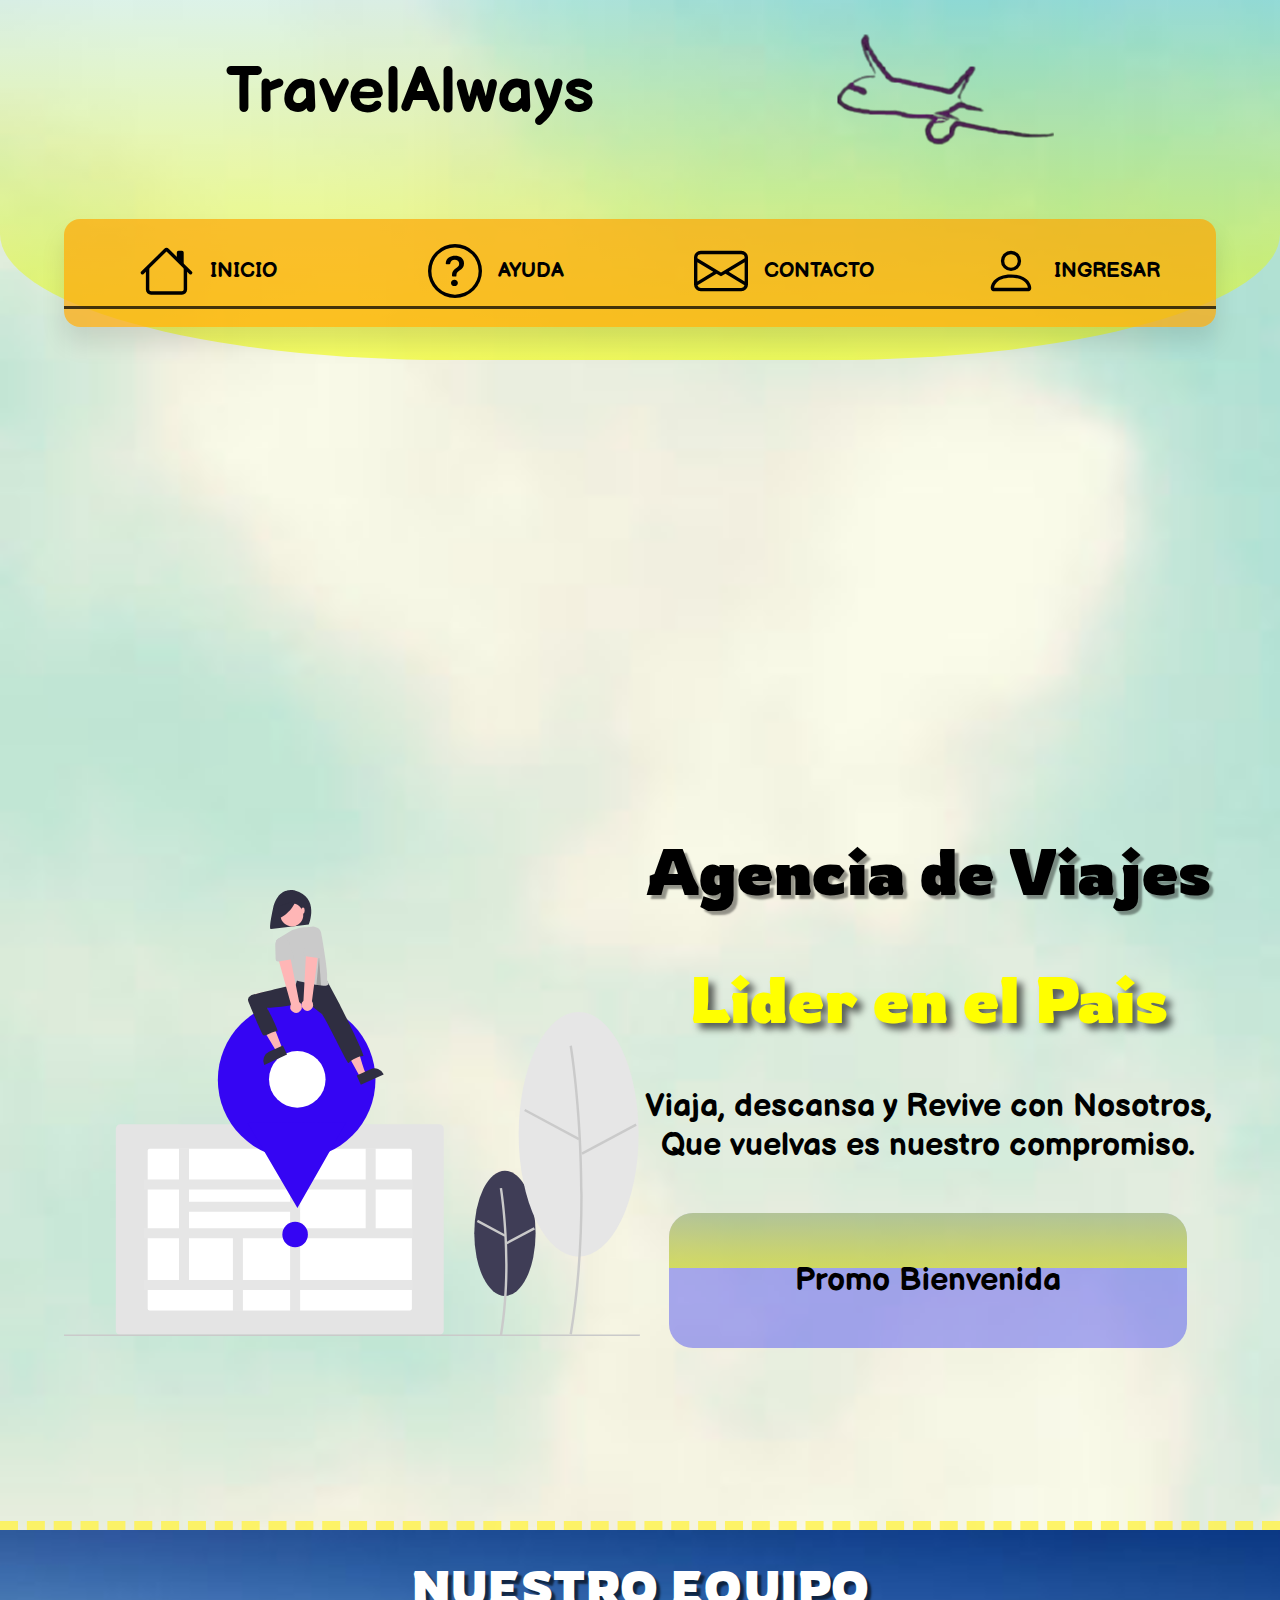
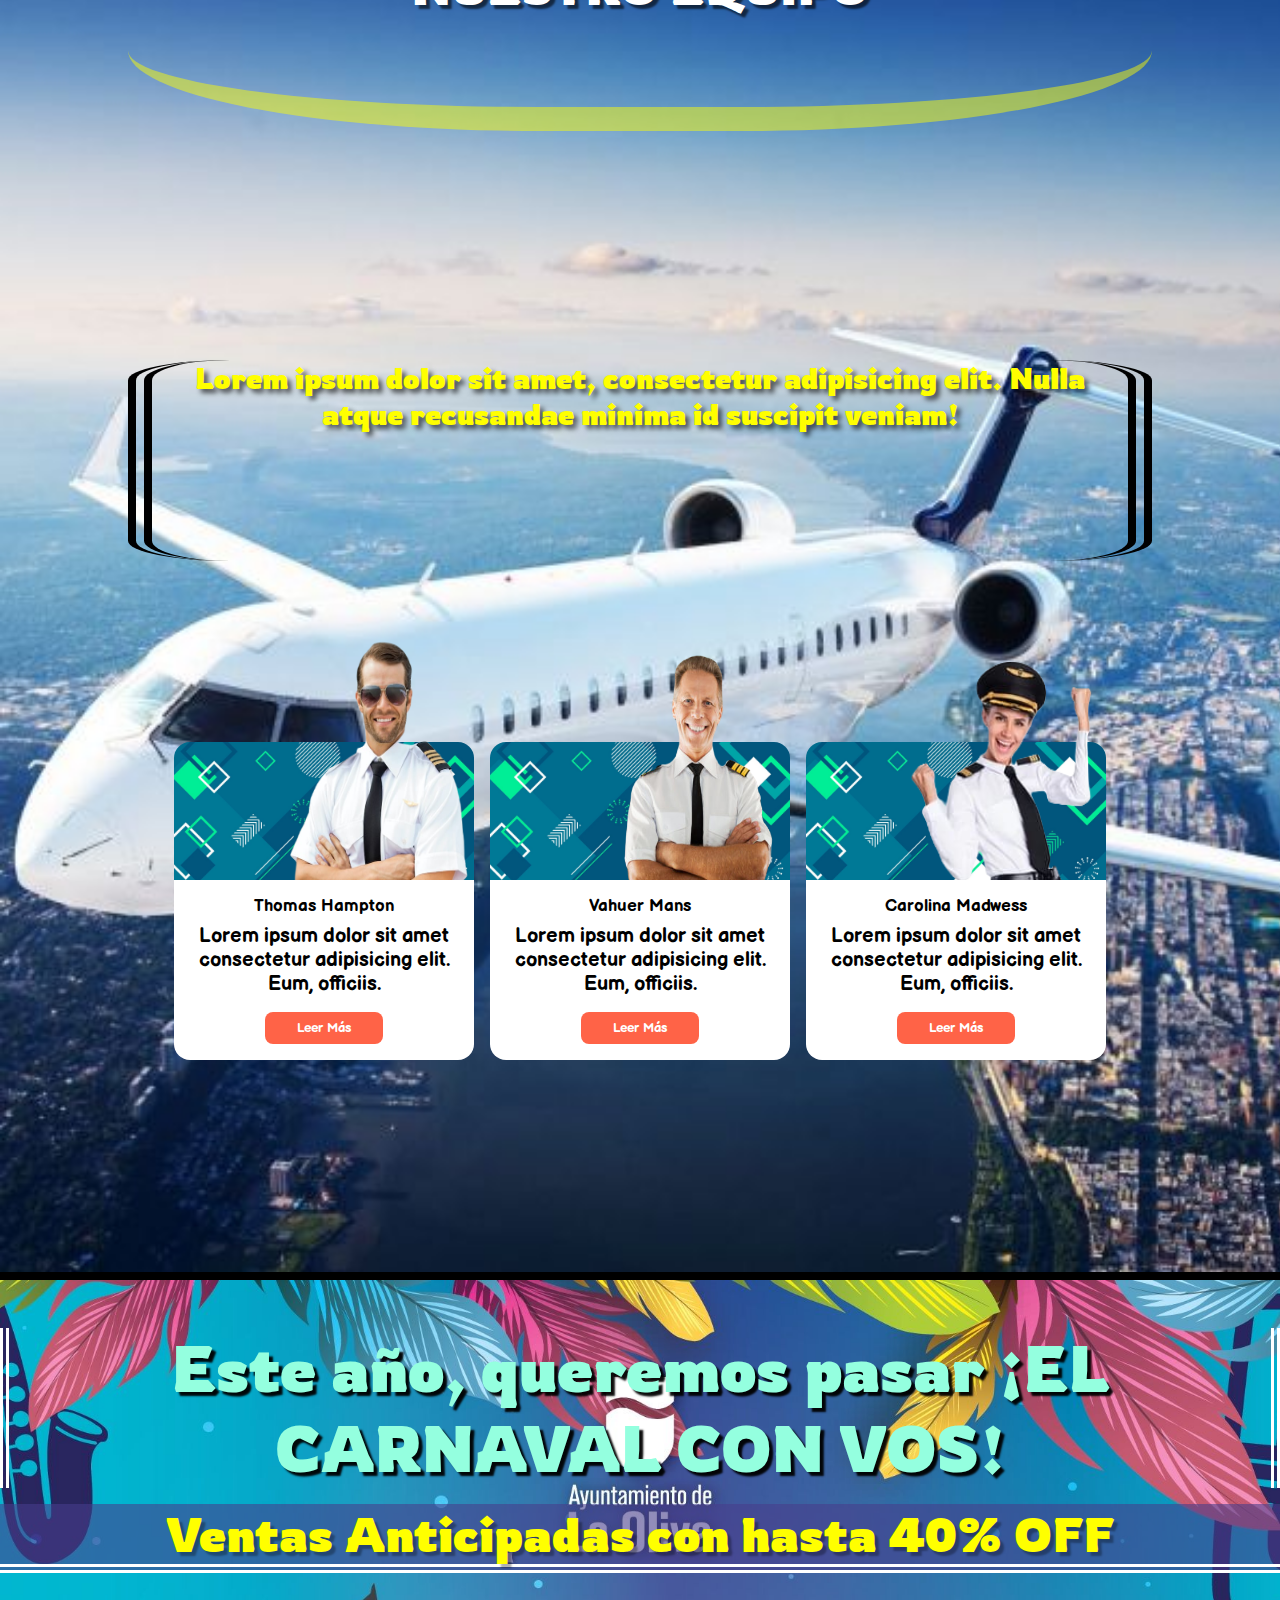
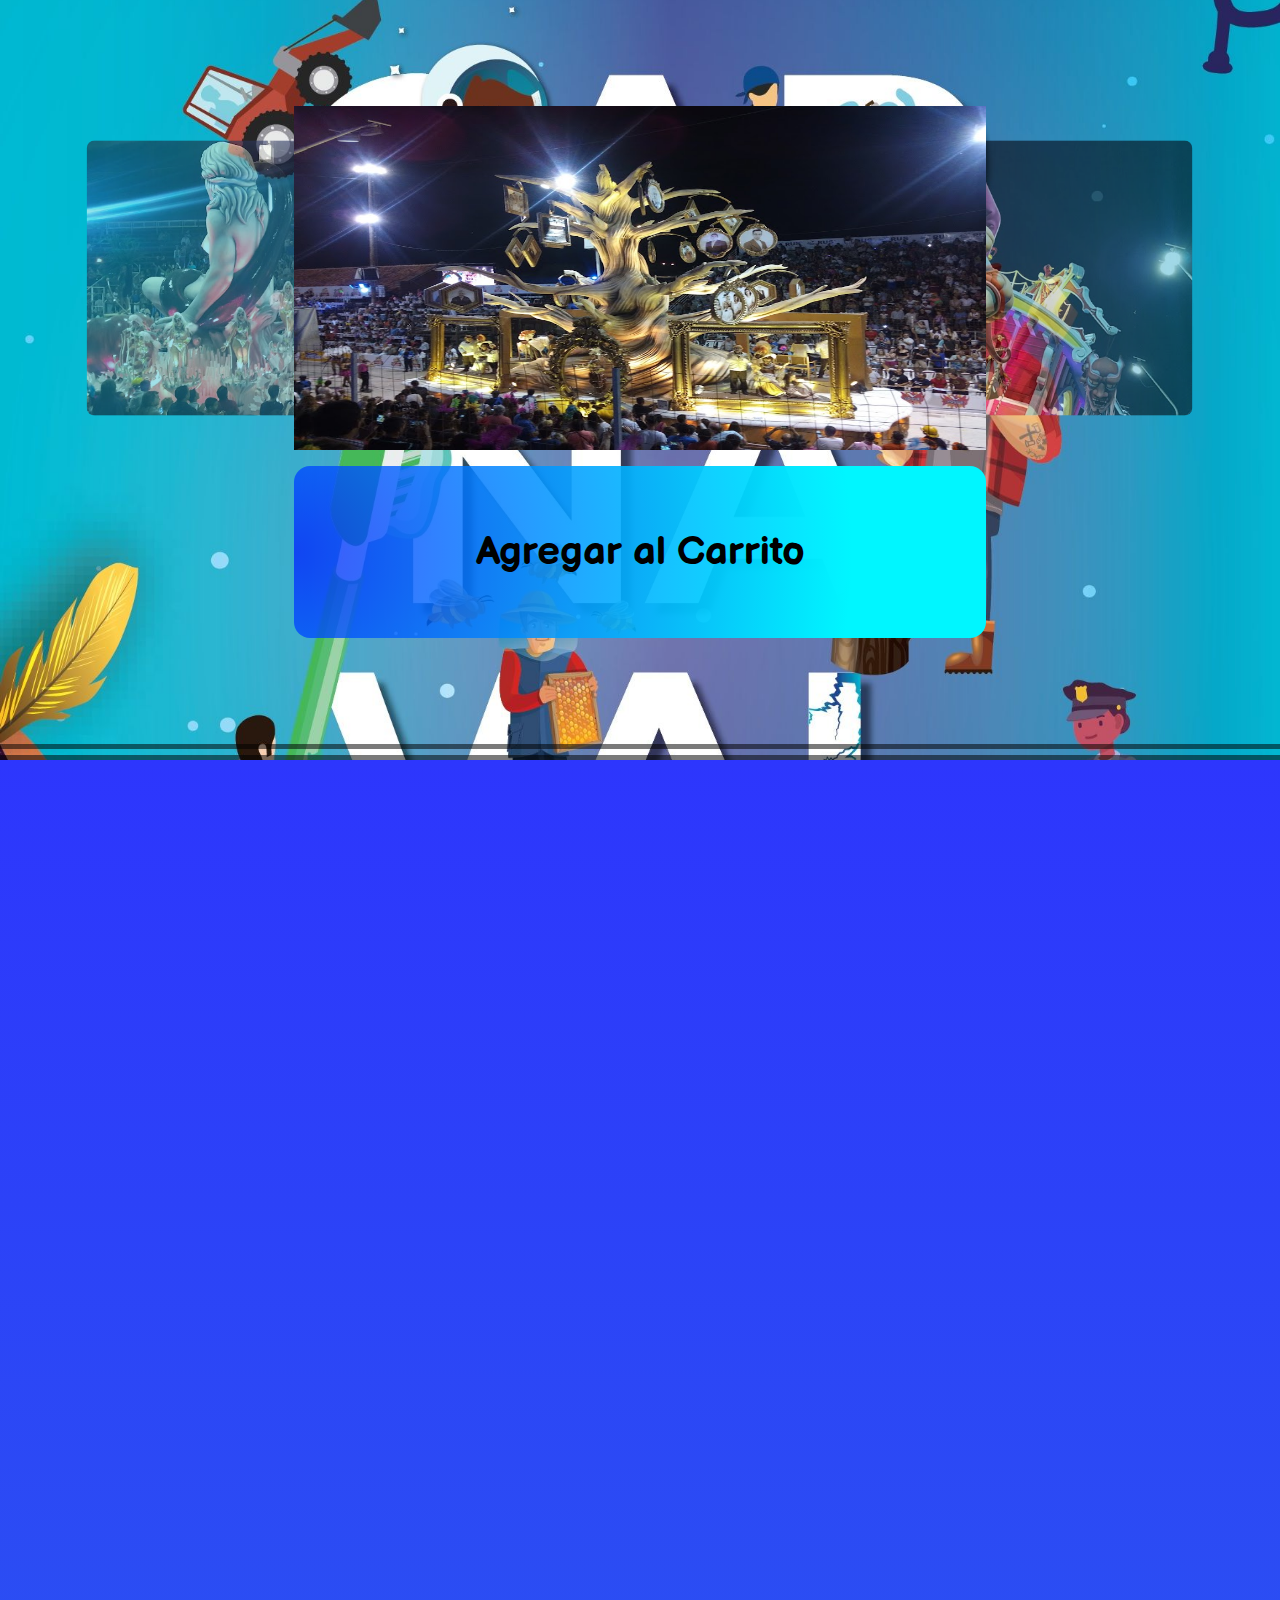
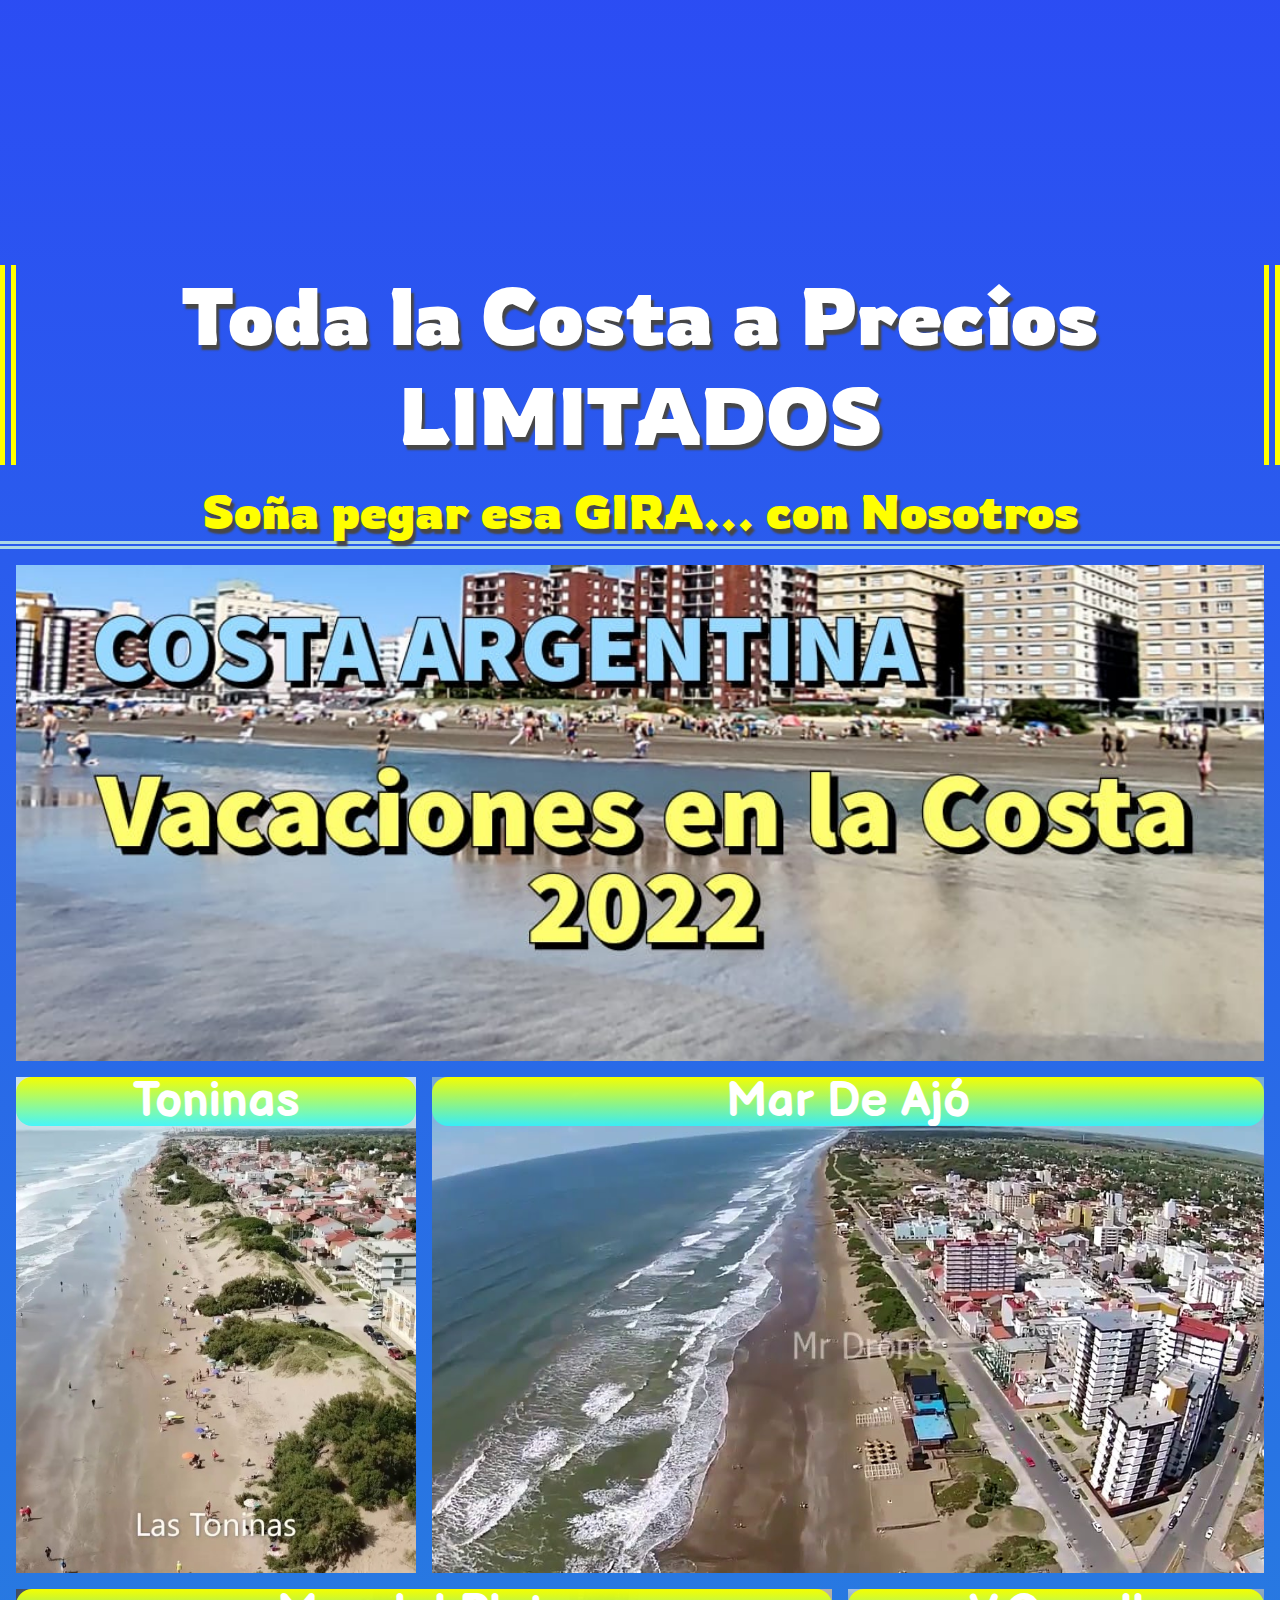
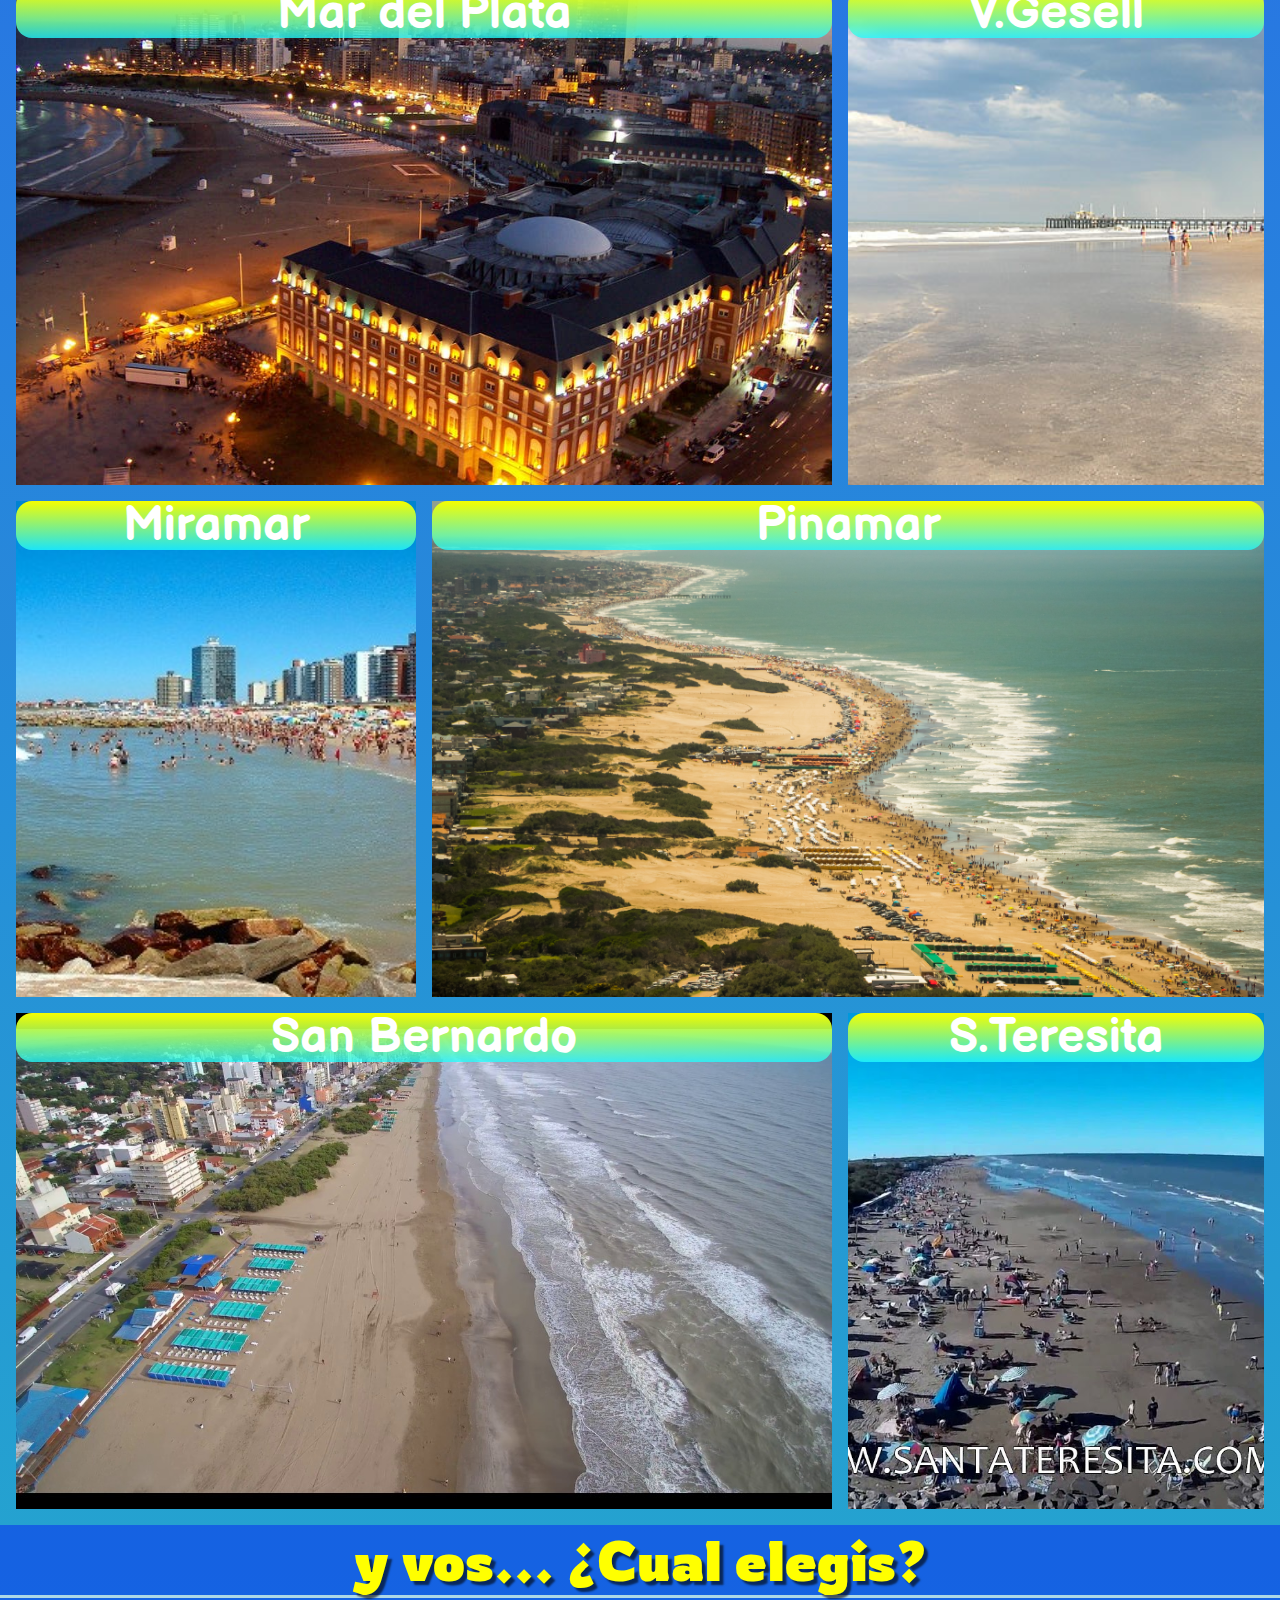
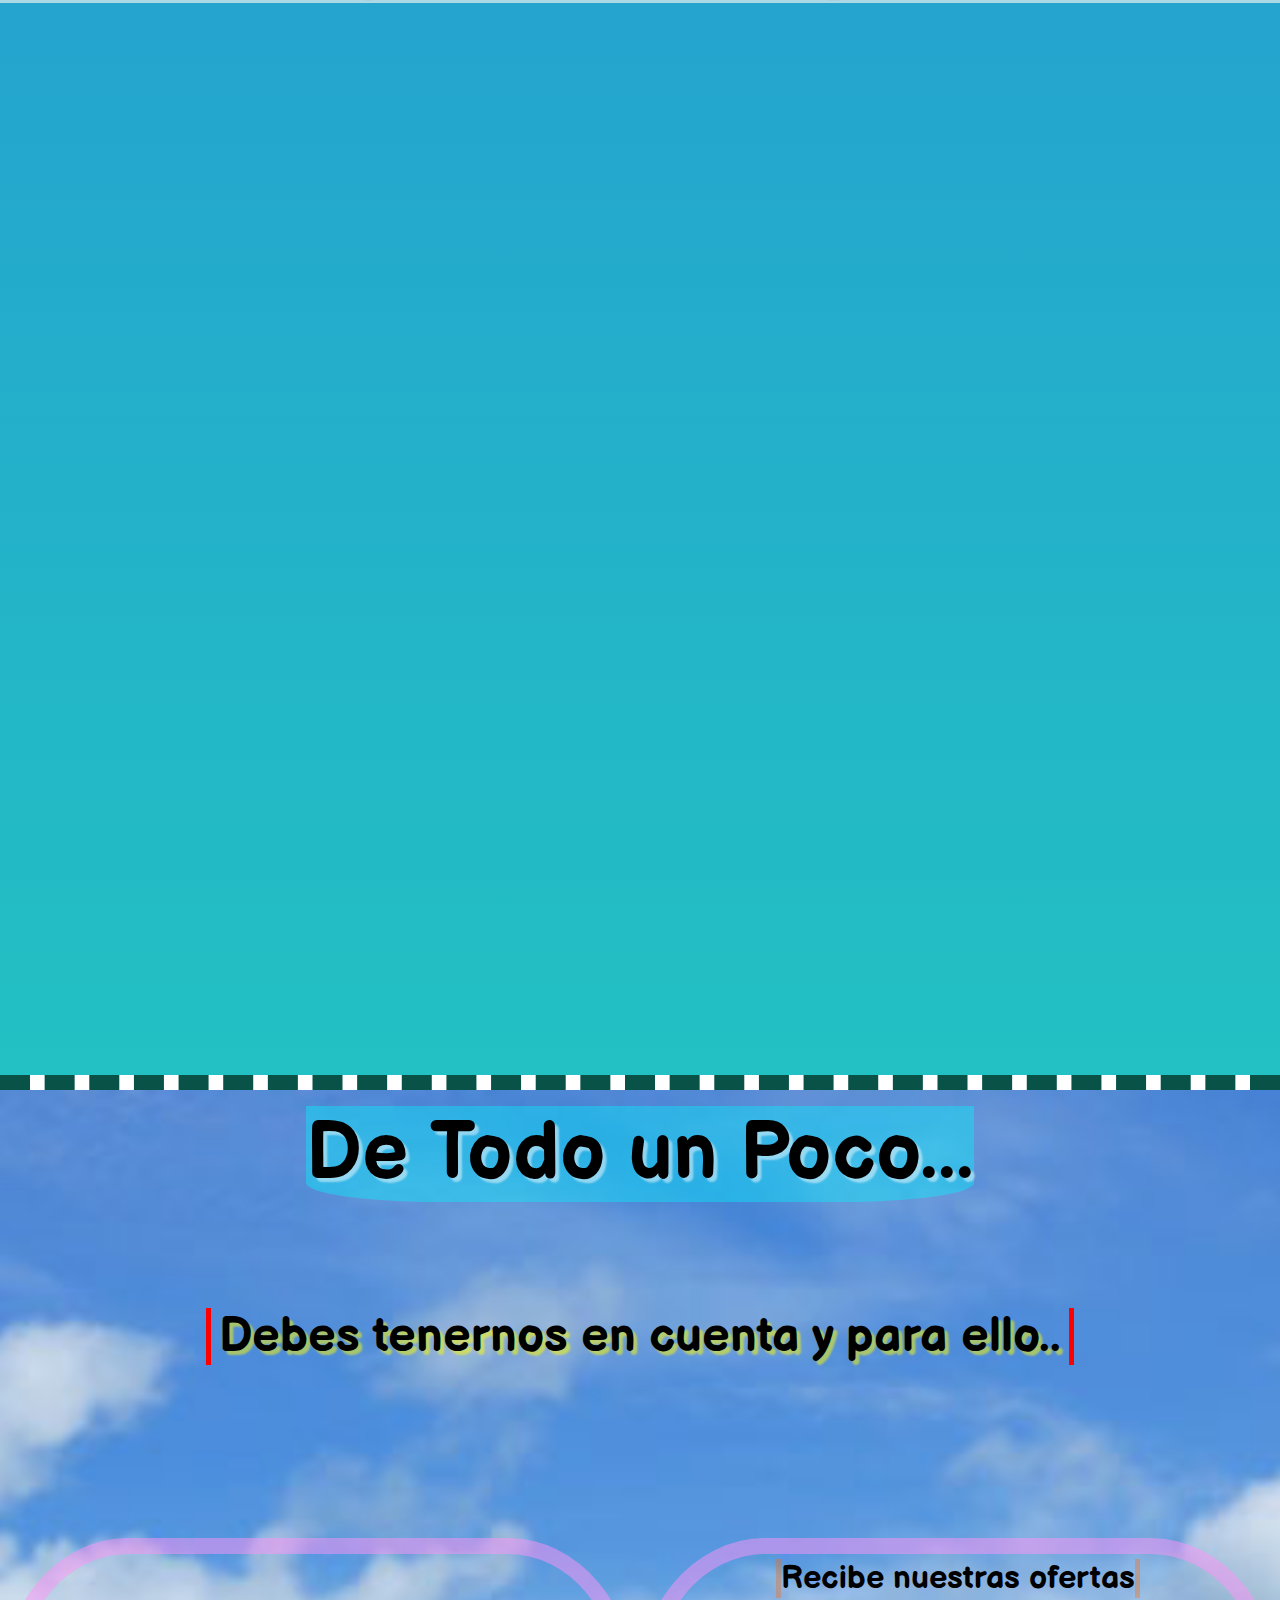
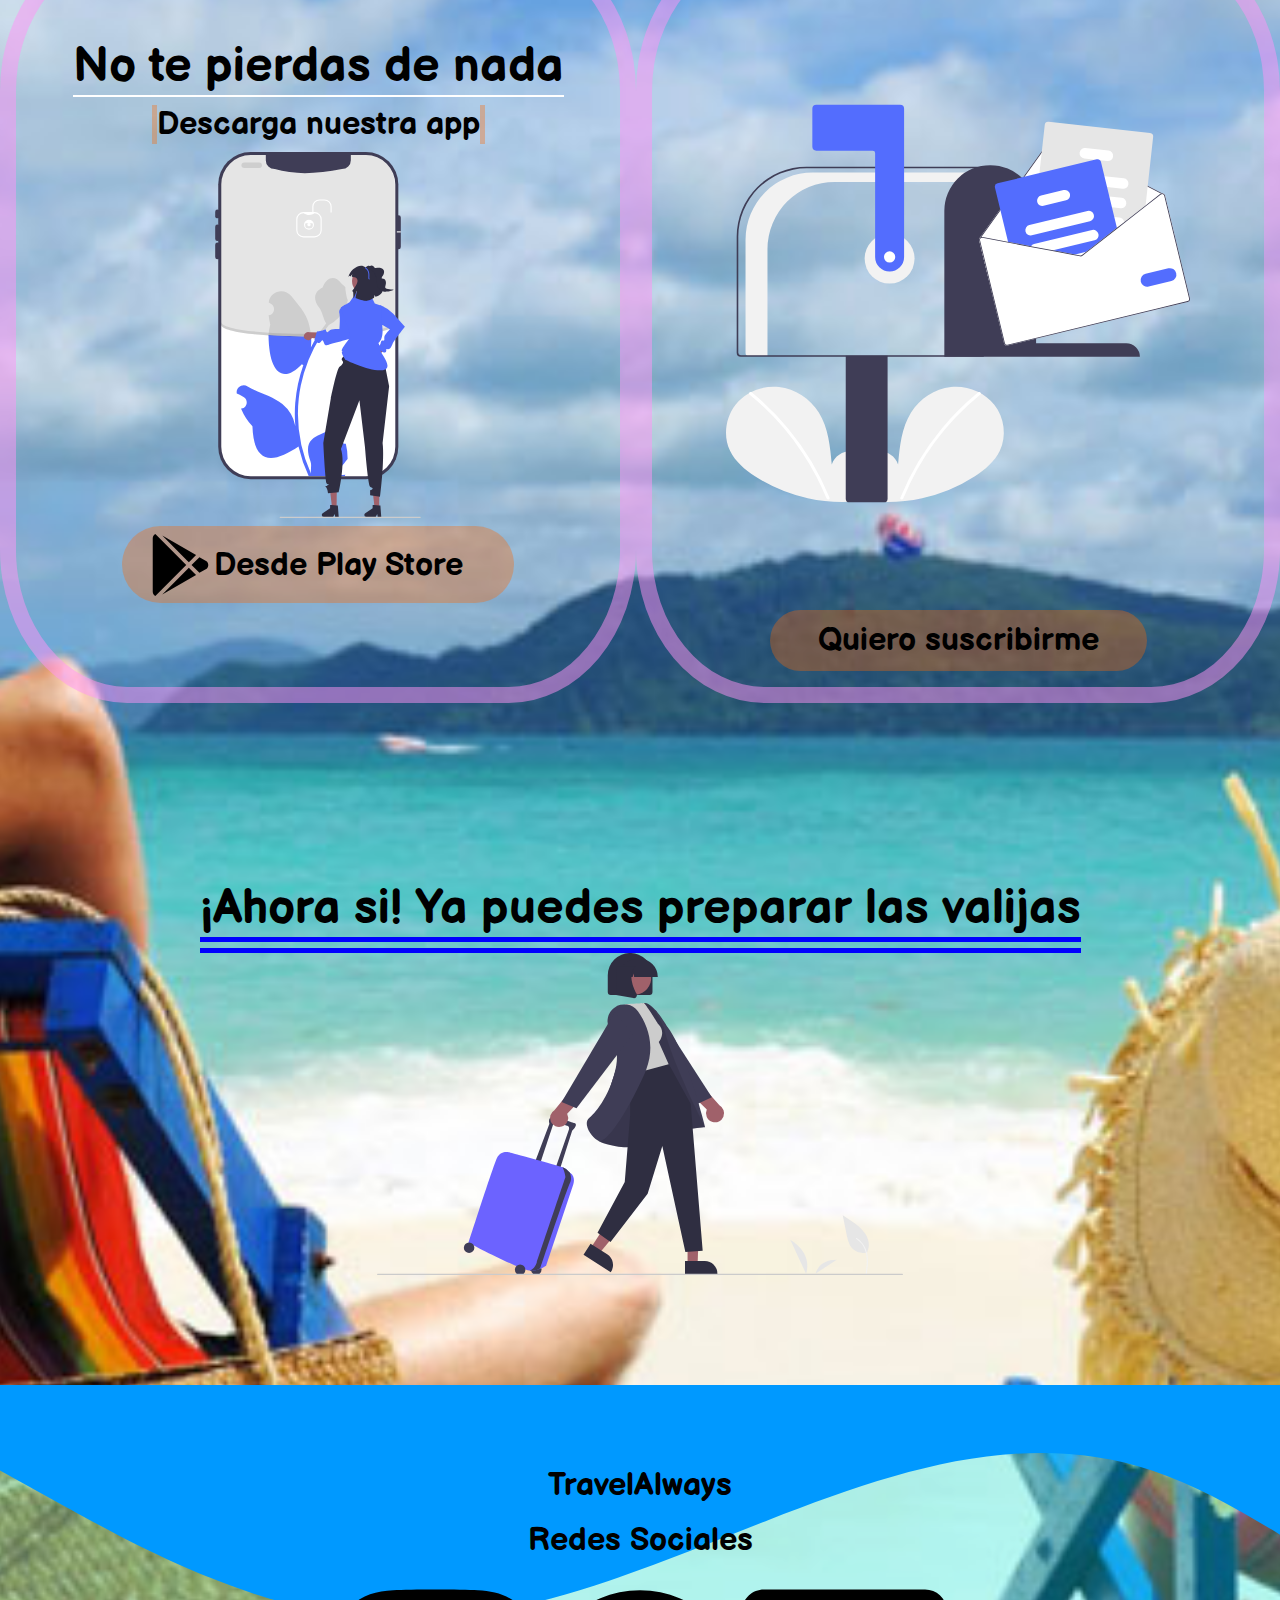
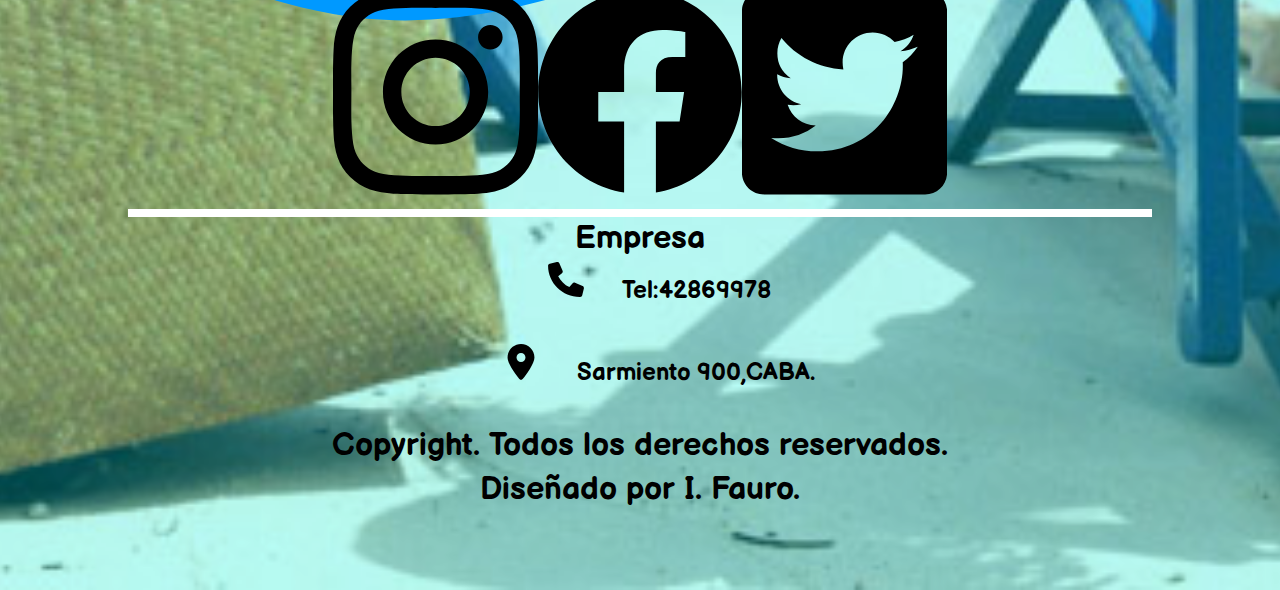
<file: index.html>
<!DOCTYPE html>
<html lang="es">
<head>
    <!--ICONO WEB-->
    <link rel="shortcut icon" href="/iconos/ico-web.ico" type="image/x-icon">

    <!--TITULO WEB-->
    <title>TravelAlways</title>

    <!--ESTILOS CSS-->
    <link rel="stylesheet" href="index.css">
    <link rel="stylesheet" href="mqueries.css">

    <!--DEFAULT-->
    <meta charset="UTF-8">
    <meta http-equiv="X-UA-Compatible" content="IE=edge">
    <meta name="viewport" content="width=device-width, initial-scale=1.0">
</head>
<body>
    <div class="fondo__nube">

    <header class="container__seccion1">

        <nav class="container__nav">
            <h6 class="nameb">TravelAlways</h6>
            <div class="nav__item-nameb">
                <img class="logo-img" src="/img/img logo/logo.png" alt="logo">
            </div>
            <label class="nav__item-menu" for="menu">
                <img class="menu-img" src="/iconos/bars-solid.svg" alt="menu">
            </label>
            <input class="check-menu" type="checkbox" id="menu">

            <ul class="nav__item-link">
                <div class="nav__box-monograma">
                    <img class="item-monograma" id="btn-menu" src="/img/fondos/monograma-white.png" alt="Siglas Empresa">
                </div>
                <li class="box__item-link">
                    <img class="item" src="/iconos/house.svg" alt="Inicio">
                    <a href="/inicio.html" class="link">inicio</a>
                </li>
                <li class="box__item-link">
                    <img class="item" src="/iconos/question-circle (1).svg" alt="Ayuda">
                    <a href="#" class="link">Ayuda</a>
                </li>
                <li class="box__item-link">
                    <img class="item" src="/iconos/envelope.svg" alt="Contacto">
                    <a href="#" class="link">contacto</a>
                </li>
                <li class="box__item-link">
                    <img class="item" src="/iconos/gear.svg" alt="Servicios">
                    <a href="#" class="link">Servicios</a>
                </li>
                <li class="box__item-link">
                    <img class="item" src="/iconos/person.svg" alt="Ingresar">
                    <a class="link" href="/login.html">Ingresar</a>
                </li>
            </ul>
        </nav>
    </header>

    <main class="container__s1-main">

        <div class="item-ilustracion1">
            <img class="ilustracion1-img" src="/ilustraciones/ilustracion1.svg" alt="persona">
        </div>

        <div class="item__text-s1">
            <h1 class="title-s1">Agencia de Viajes</h1>
            <h2 class="subtitle-s1">Lider en el Pais</h2>
            <p class="parrafo-s1"> Viaja, descansa y Revive con Nosotros, Que vuelvas es nuestro compromiso.</p>
            <button class="button-s1">
                <span class="button-text-s1">Promo Bienvenida</span>
            </button>
        </div>
    </main>

    </div>

    <section class="container__nosotros">
        <h2 class="title-s2">NUESTRO EQUIPO</h2>
        <p class="parrafo-s2">Lorem ipsum dolor sit amet, 
        consectetur adipisicing elit. Nulla atque recusandae minima id suscipit veniam!</p>
        <div class="container__cards">
            <div class="card__s2">
                <div class="top-personas">
                    <img class="card__img-s2" src="/aviones/piloto-1-sf.png" alt="piloto1">
                    <div class="background-img"></div>
                </div>
                <div class="button-descripcion">
                    <h5 class="name-descripcion">Thomas Hampton</h5>
                    <p class="parrafo-descripcion">Lorem ipsum dolor sit amet consectetur adipisicing elit. Eum, officiis.</p>
                    <input class="inputbotton-descripcion" type="button" value="Leer Más">
                </div>
            </div>
            <div class="card__s2">
                <div class="top-personas">
                    <img class="card__img-s2" src="/aviones/piloto-5-sf.png" alt="piloto2">
                    <div class="background-img"></div>
                </div>
                <div class="button-descripcion">
                    <h5 class="name-descripcion">Vahuer Mans</h5>
                    <p class="parrafo-descripcion">Lorem ipsum dolor sit amet consectetur adipisicing elit. Eum, officiis.</p>
                    <input  class="inputbotton-descripcion" type="button" value="Leer Más">
                </div>
            </div>
            <div class="card__s2">
                <div class="top-personas">
                    <img class="card__img-s2" src="/aviones/pilota-3-sinfondo.png" alt="piloto3">
                    <div class="background-img"></div>
                </div>
                <div class="button-descripcion">
                    <h5 class="name-descripcion">Carolina Madwess</h5>
                    <p class="parrafo-descripcion">Lorem ipsum dolor sit amet consectetur adipisicing elit. Eum, officiis.</p>
                    <input  class="inputbotton-descripcion" type="button" value="Leer Más">
                </div>
            </div>
        </div>
    </section>

    <section class="container__s2">
            <div class="item__text-2">
                <h2 class="Carnaval__title">Este año, queremos pasar ¡EL CARNAVAL CON VOS!</h2>
                <p class="parrafo__s2">Ventas Anticipadas con hasta 40% OFF</p>
            </div>
            <div class="container__slider">
                <div class="container">
                    <input class="radio-slider" type="radio" name="slider" id="item-1" checked>
                    <input class="radio-slider" type="radio" name="slider" id="item-2">
                    <input class="radio-slider" type="radio" name="slider" id="item-3">
                    
                    <div class="cards">
                        
                    <label class="card" id="selector-1" for="item-1">
                        <img class="card-img1" src="/img/viajes/gualeguayhu/gualeguaychu.jpg" alt="gualeguaychu">
                    </label>
                    <label class="card" id="selector-2" for="item-2">
                        <img class="card-img" src="/img/viajes/gualeguayhu/g2.jpg" alt="gualeguaychu1">
                    </label>
                    <label class="card" id="selector-3" for="item-3">
                        <img class="card-img" src="/img/viajes/gualeguayhu/g7.jpg" alt="gualeguaychu2">
                    </label>
                   
                </div>
            </div>
                    <button class="slider__button">Agregar al Carrito</button>
            </div>
             
    </section>
    
    <section class="container__s4">
        <h2 class="title-s4">Toda la Costa a Precios LIMITADOS</h2>
        <p class="parrafo-s4">Soña pegar esa GIRA... con Nosotros </p>
        <div class="gallery-container">
            <div class="gallery__item">
                <img src="img/poster/costa-argentina.jpg" alt="la costa" class="gallery__img">
            </div>
            <div class="gallery__item">
                <img src="img/destinos costa/lacosta1.jpg" alt="la costa1" class="gallery__img">
                <h5 class="gallery__title">Toninas</h5>
            </div>
            <div class="gallery__item">
                <img src="img/destinos costa/lacosta2.jpg" alt="la costa2" class="gallery__img">
                <h5 class="gallery__title">Mar De Ajó</h5>
            </div>
            <div class="gallery__item">
                <img src="img/destinos costa/lacosta3.jpg" alt="la costa3" class="gallery__img">
                <h5 class="gallery__title">Mar del Plata</h5>
            </div>
            <div class="gallery__item">
                <img src="img/destinos costa/lacosta4.jpg" alt="la costa4" class="gallery__img">
                <h5 class="gallery__title">V.Gesell</h5>
            </div>
            <div class="gallery__item">
                <img src="img/destinos costa/lacosta5.jpg" alt="la costa5" class="gallery__img">
                <h5 class="gallery__title">Miramar</h5>
            </div>
            <div class="gallery__item">
                <img src="img/destinos costa/lacosta6.jpg" alt="la costa6" class="gallery__img">
                <h5 class="gallery__title">Pinamar</h5>
            </div>
            <div class="gallery__item">
                <img src="img/destinos costa/lacosta7.jpg" alt="la costa7" class="gallery__img">
                <h5 class="gallery__title">San Bernardo</h5>
            </div>
            <div class="gallery__item">
                <img src="img/destinos costa/lacosta8.jpg" alt="la costa8" class="gallery__img">
                <h5 class="gallery__title">S.Teresita</h5>
            </div>
        </div>
        <p class="parrafo2-s4">y vos... ¿Cual elegis?</p>
    </section>

    <section class="container__s5">

        <h3 class="item__title-s5">De Todo un Poco...</h3>
        <p class="item__parrafo-s5">Debes tenernos en cuenta y para ello..</p>

         <div class="container__box-cards">
            <div class="box__descargar-app">
                <p class="item__parrafo-app">No te pierdas de nada</p>
                <h5 class="item__title-app">Descarga nuestra app</h5>
                <div class="box__ilus-s5">
                    <img class="ilus__img-s5" src="/ilustraciones/ilust-s5-2.svg" alt="imagen2">
                </div>
                <buttom class="box__button-app"> 
                    <div class="item__img-google">
                        <img class="img__google" src="/iconos/google-play-brands.svg" alt="icono-google">
                    </div>
                <p class="item__text-google">Desde Play Store</p> 
                </buttom>
            </div>
            <div class="box__netsletter">
                <h5 class="titles5-netsl">Recibe nuestras ofertas</h5>
                <div class="box__ilus-s5--2">
                    <img src="/ilustraciones/ilust-s5-3.svg" alt="imagen3" class="ilus__img-s5">
                </div>
                <button class="item__buttom-netsl">Quiero suscribirme</button>
            </div>
        </div>
        <div class="box__img-s5">
            <p class="parrafo__ilust-s5">¡Ahora si! Ya puedes preparar las valijas</p>
            <img class="item__img-s5" src="/ilustraciones/ilustr-s5.svg" alt="imagen4">
        </div>
        <footer class="box__footer">
            <h4>TravelAlways</h6>
            
            <p>Redes Sociales</p>
            <ul class="item__list-f">
                <li class="red-1"></li>
                <li class="red-2"></li>
                <li class="red-3"></li>
            </ul>
            <div class="item__support-f">
                <p>Empresa</p>
                <a class="text__f" href="#"><img class="img-empresa" src="/iconos/phone-solid.svg" alt="telefono">Tel:42869978</a>
                <a class="text__f" href="#"><img class="img-empresa" src="/iconos/location-dot-solid.svg" alt="ubicacion">Sarmiento 900,CABA.</a>
            </div>
            <div class="item__derechos-f">
            <p class="parrafo-d-1">Copyright. Todos los derechos reservados.</p>
            <p class="parrafo-d-1">Diseñado por I. Fauro.</p>
            </div>
        </footer>

    </section>
</body>
</html>
</file>
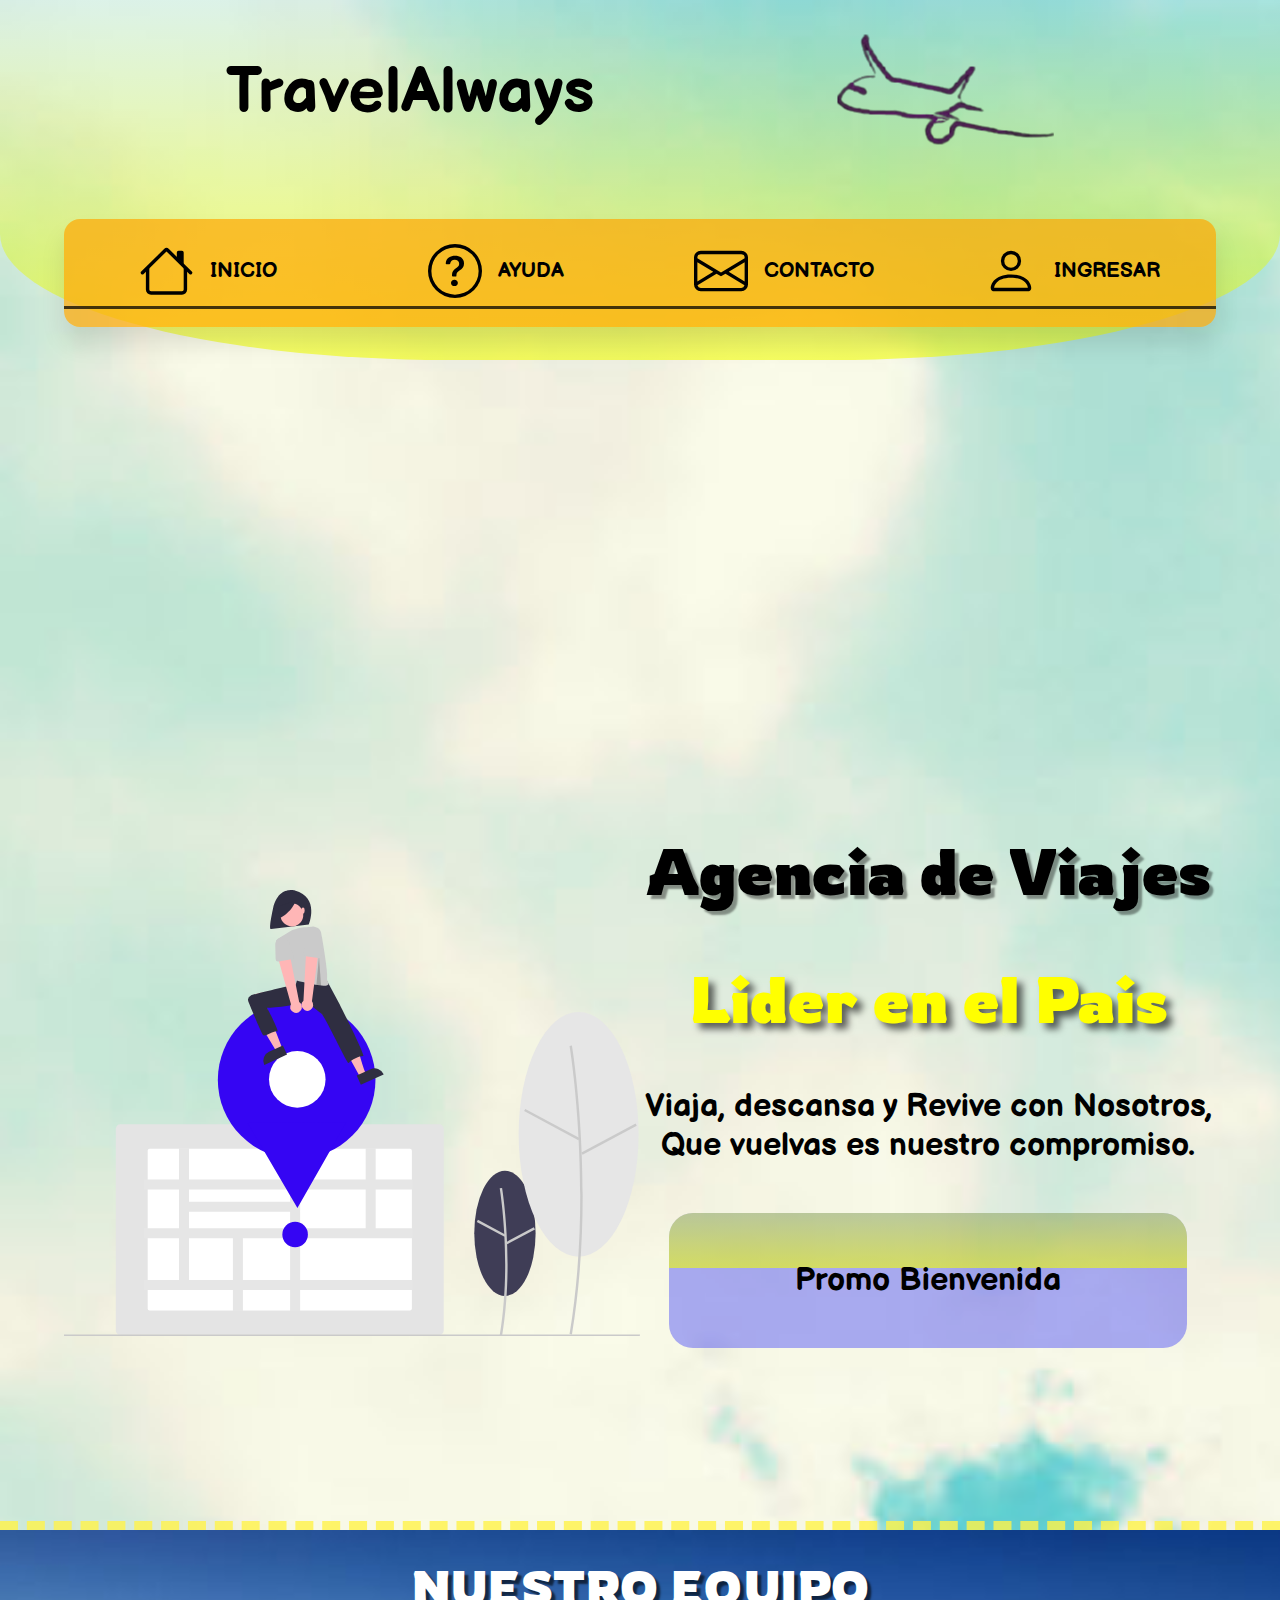
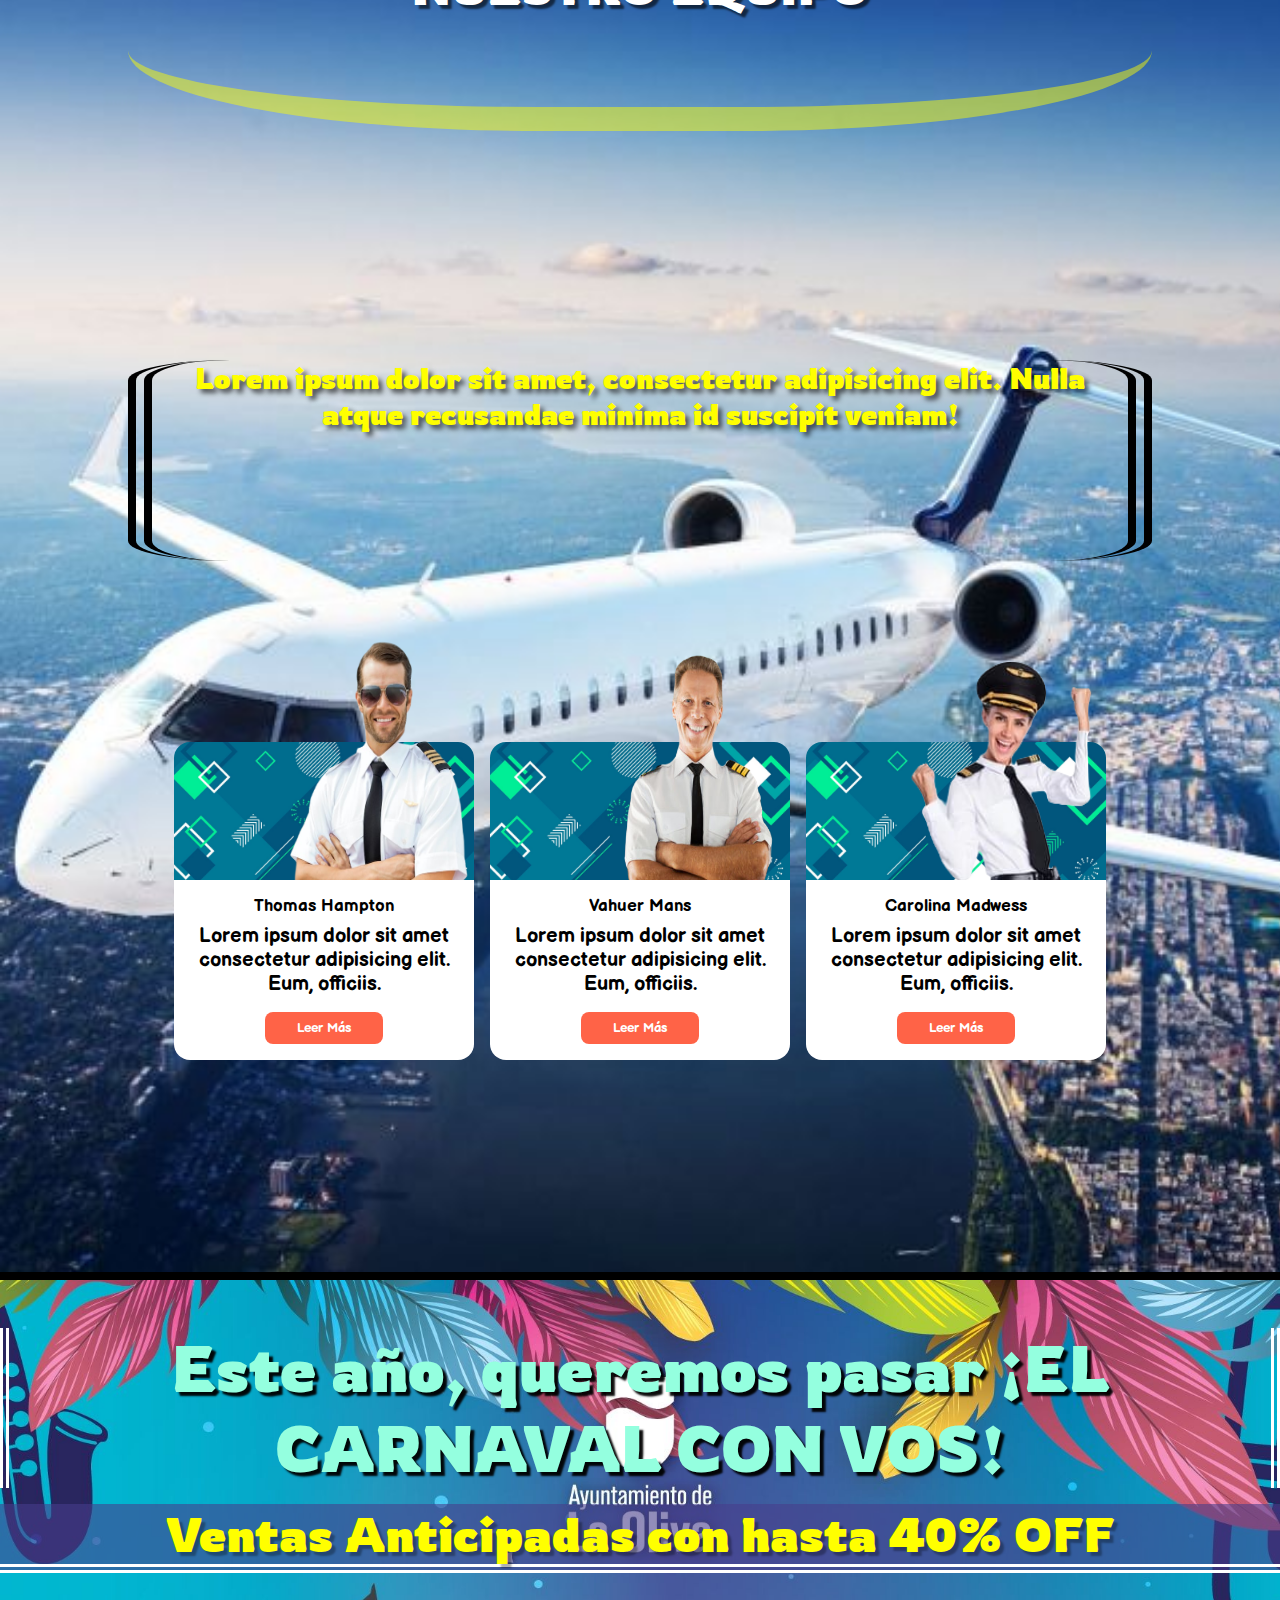
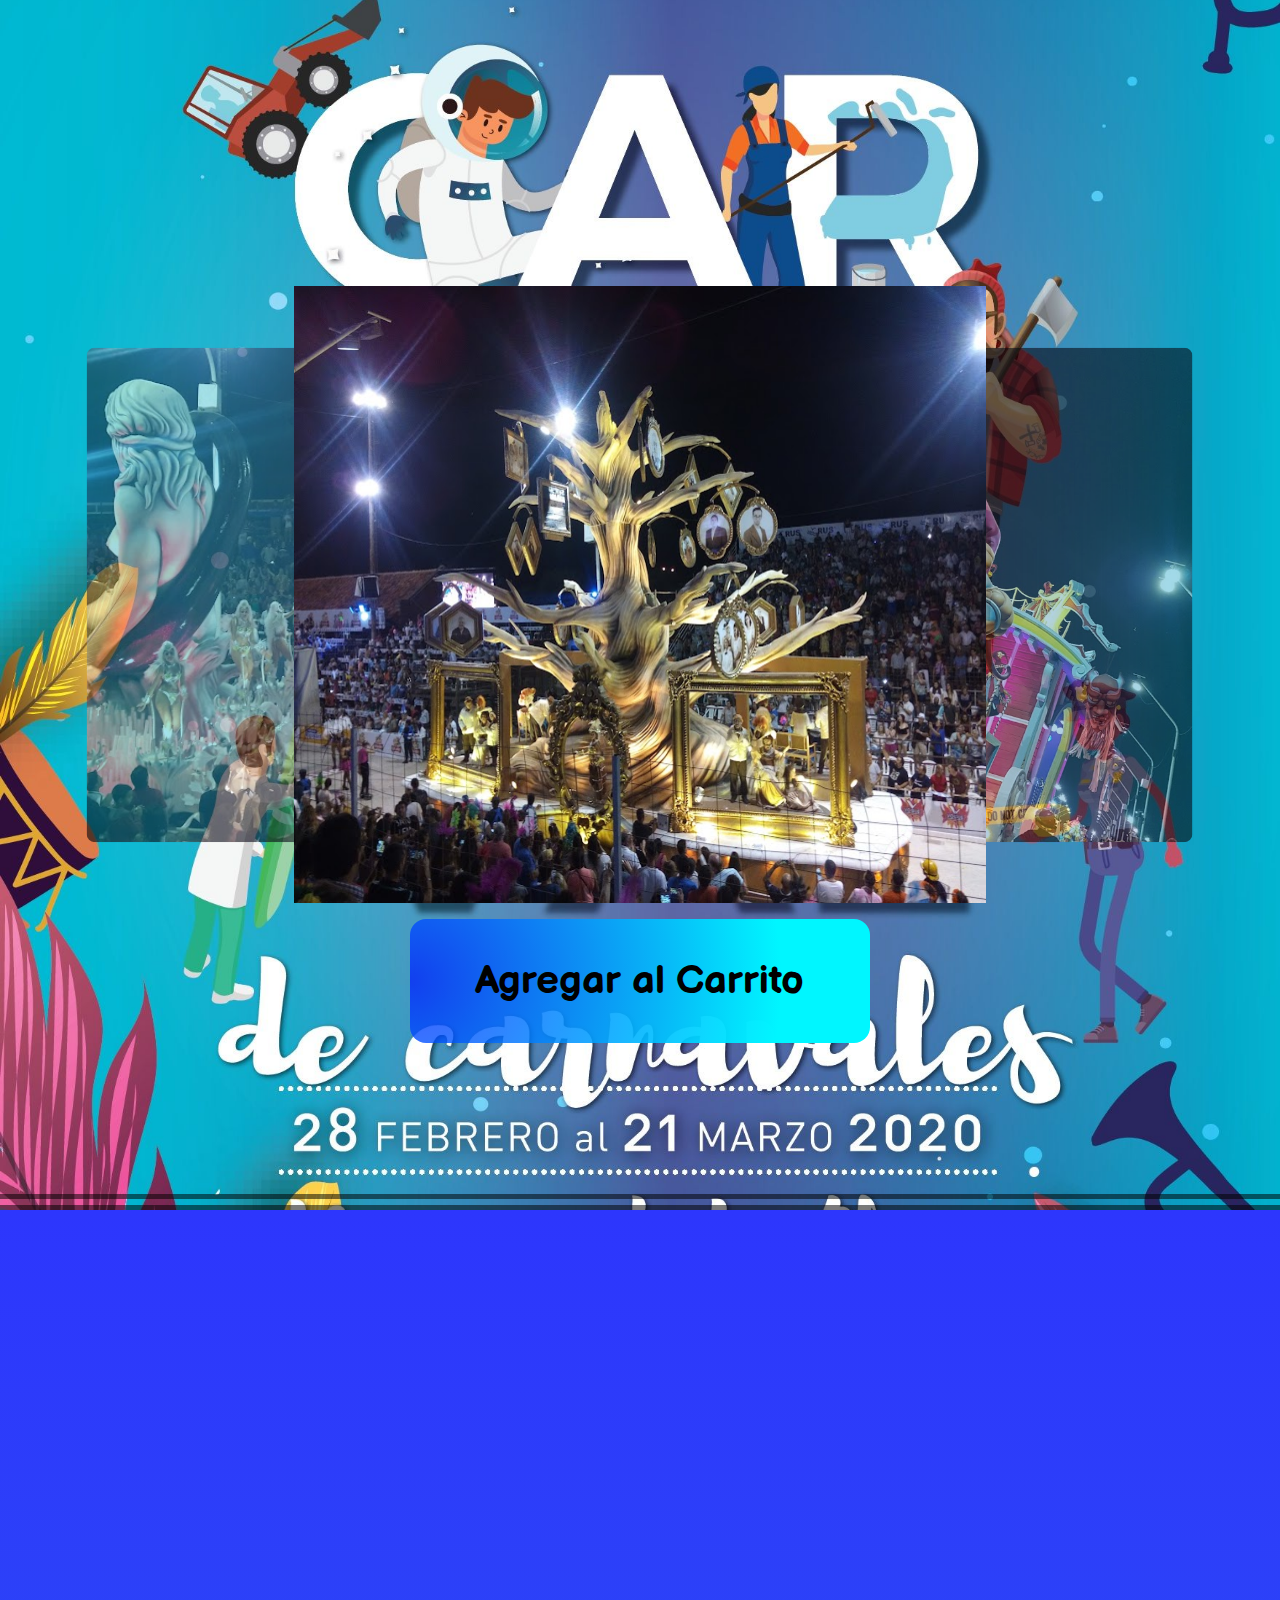
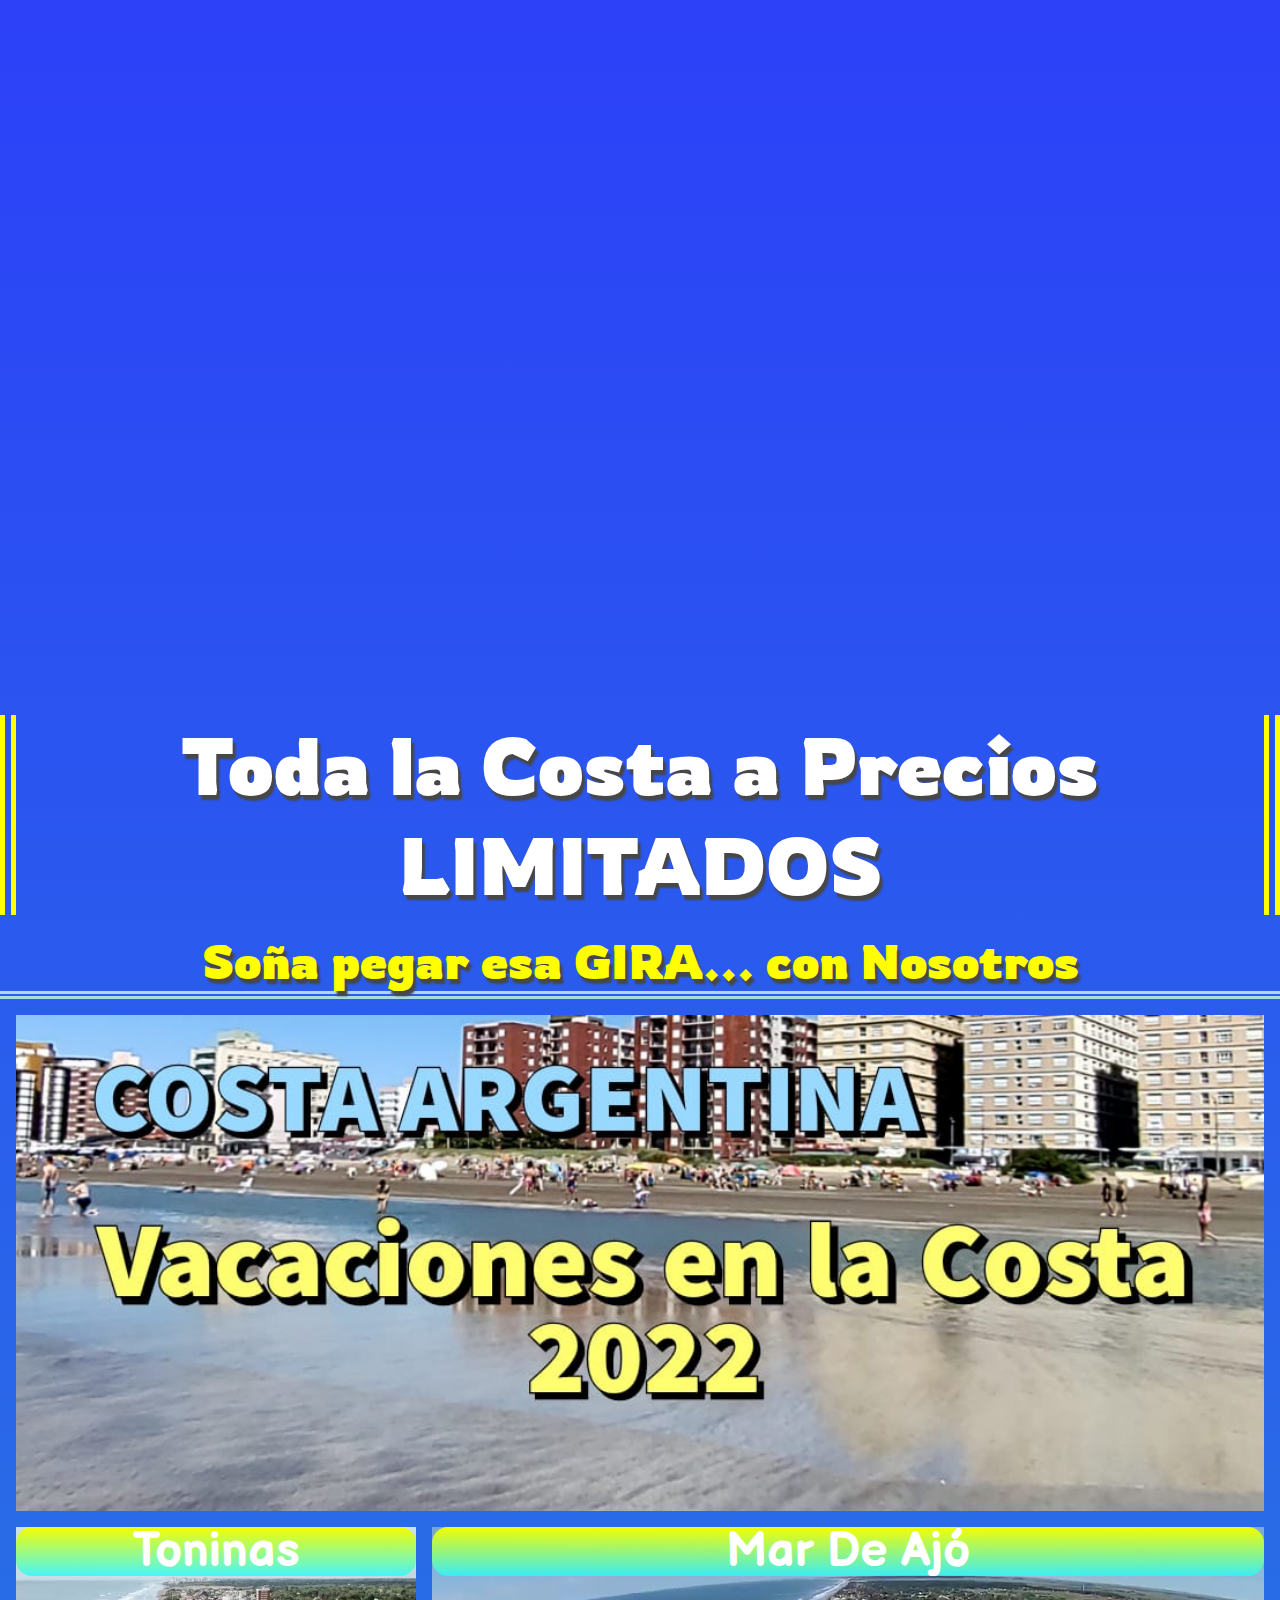
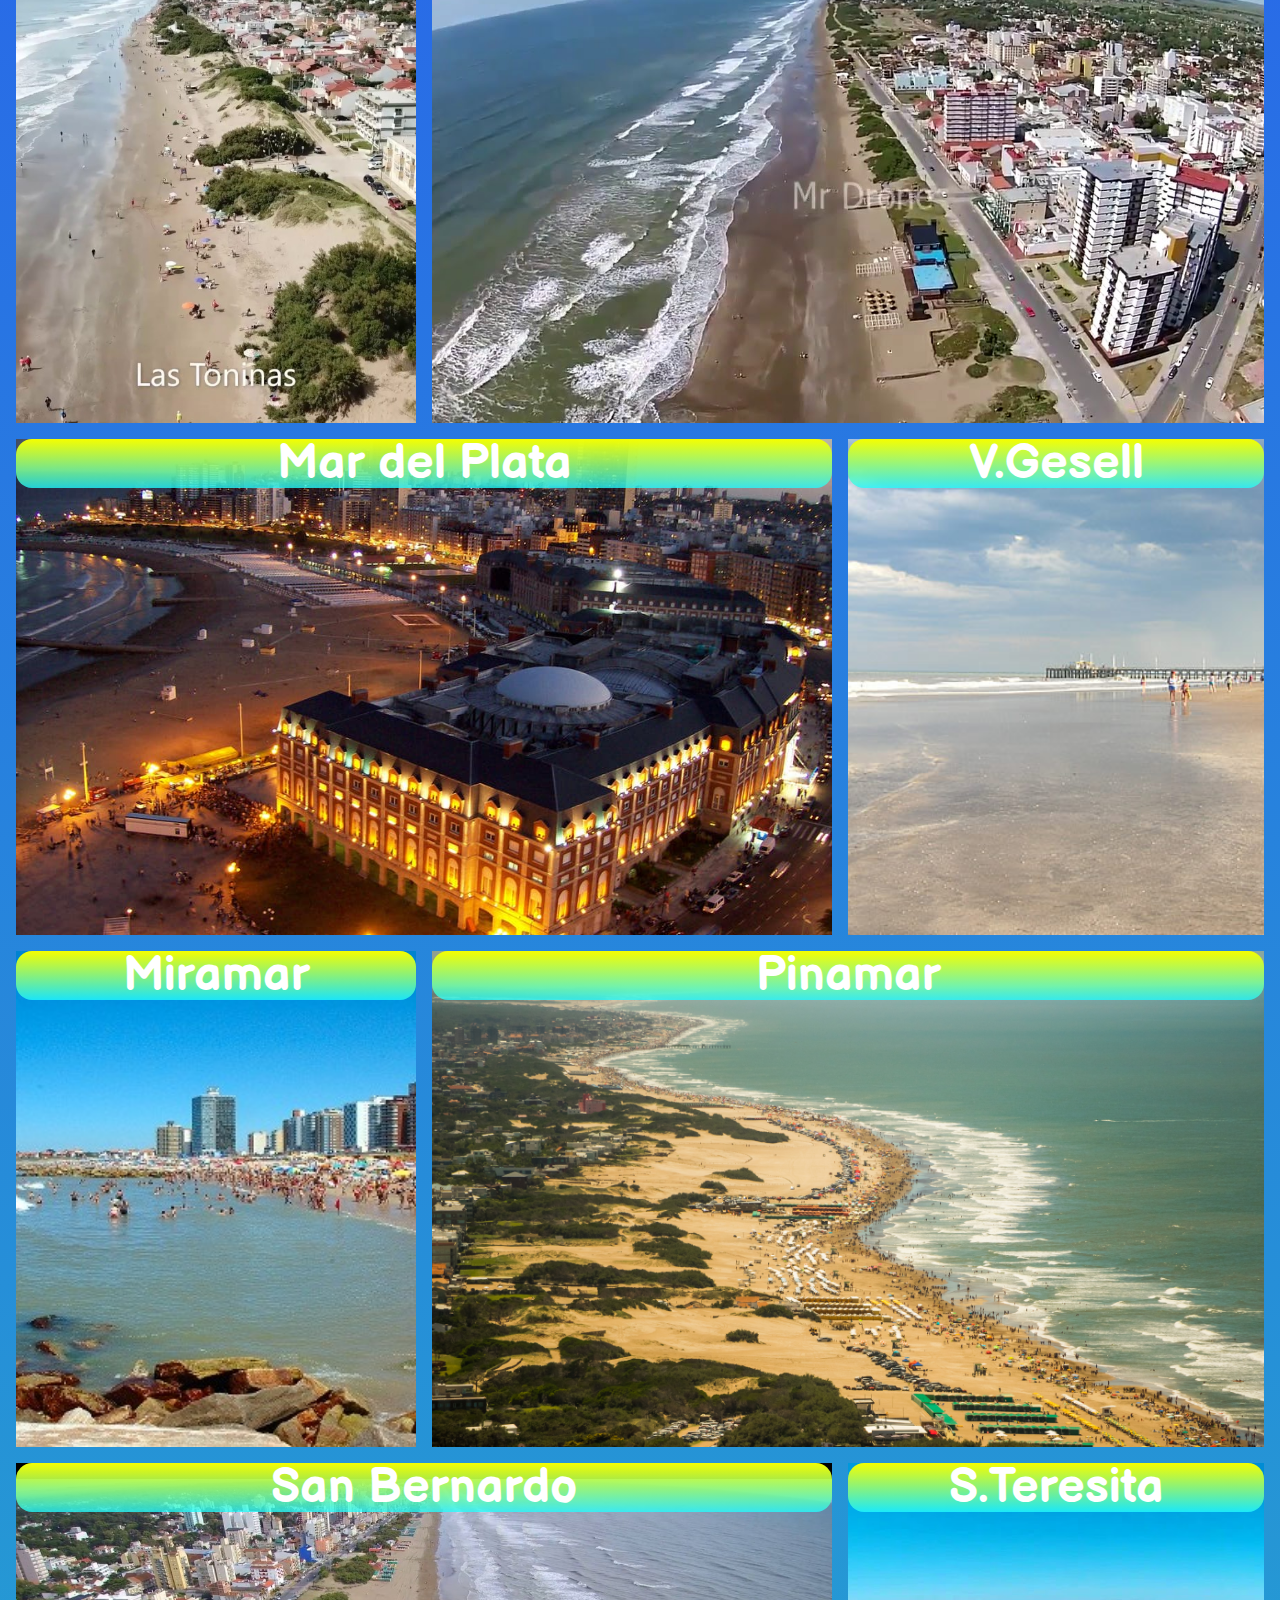
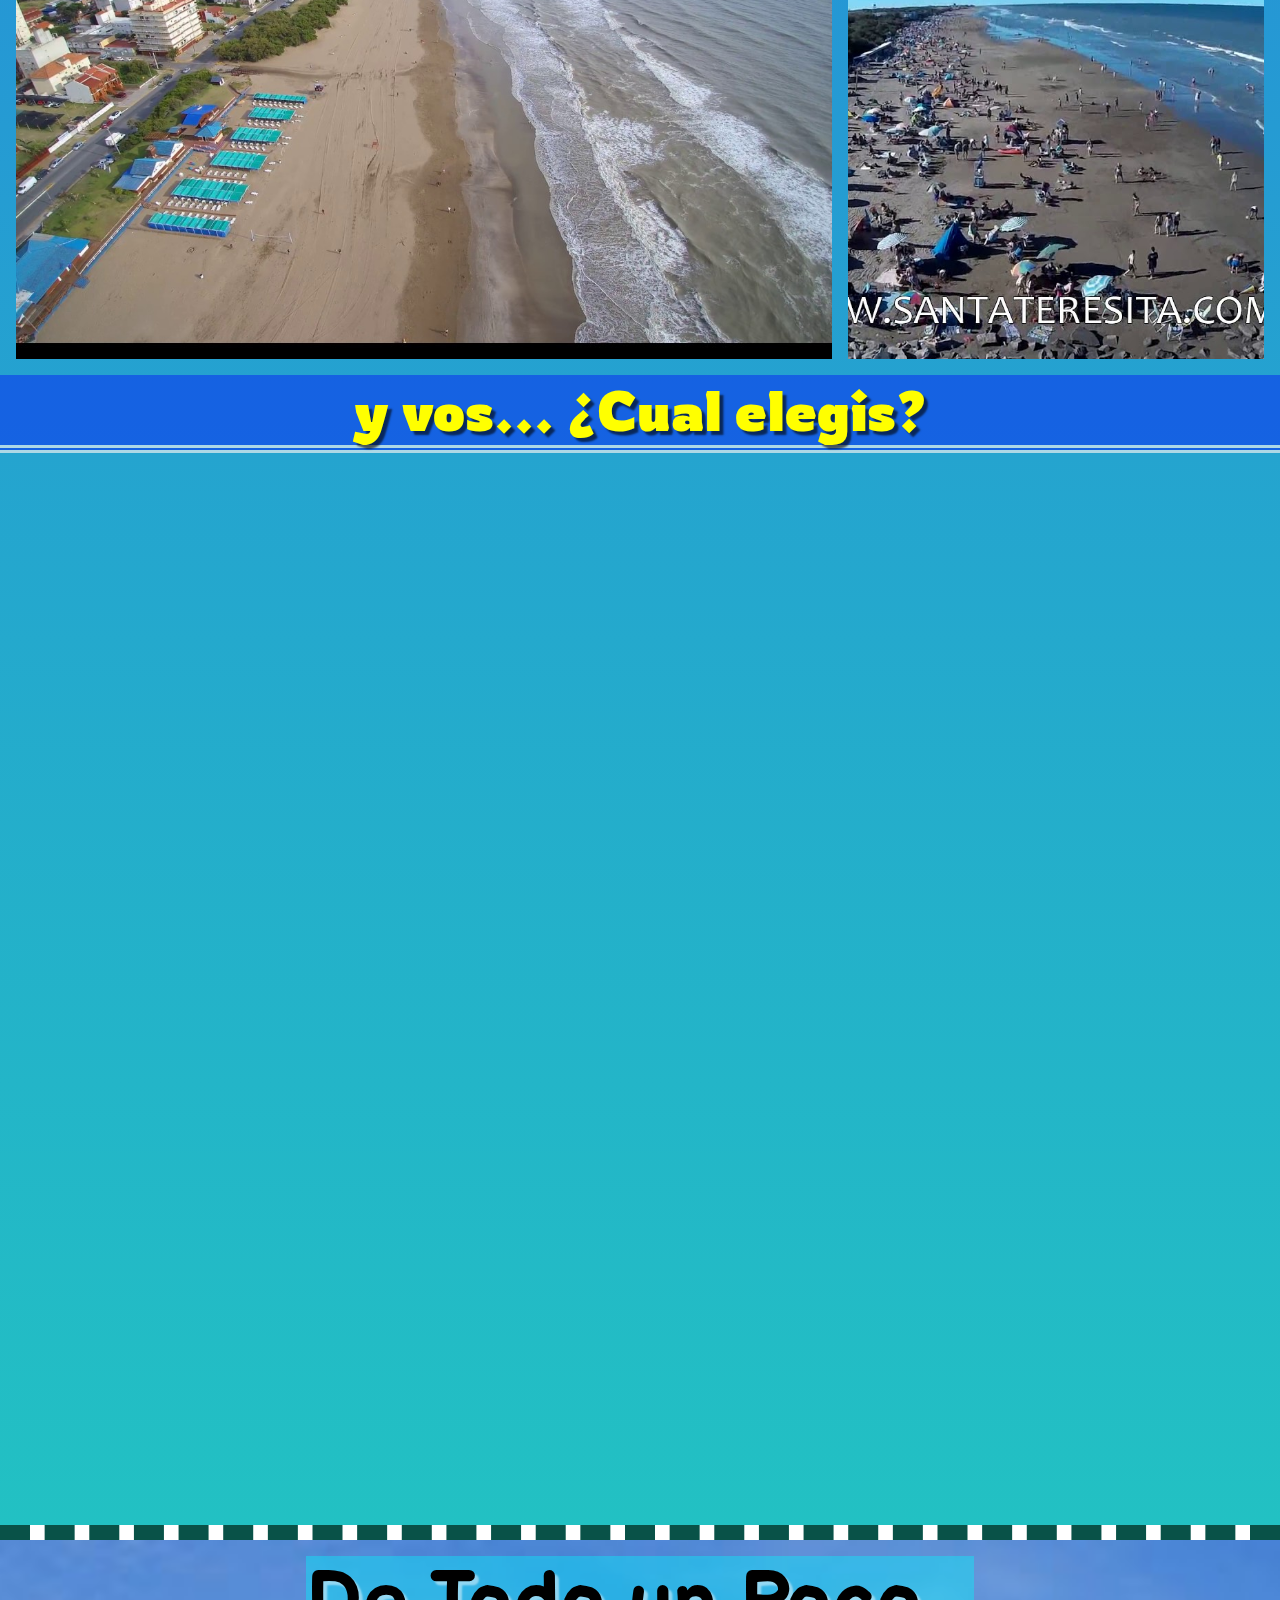
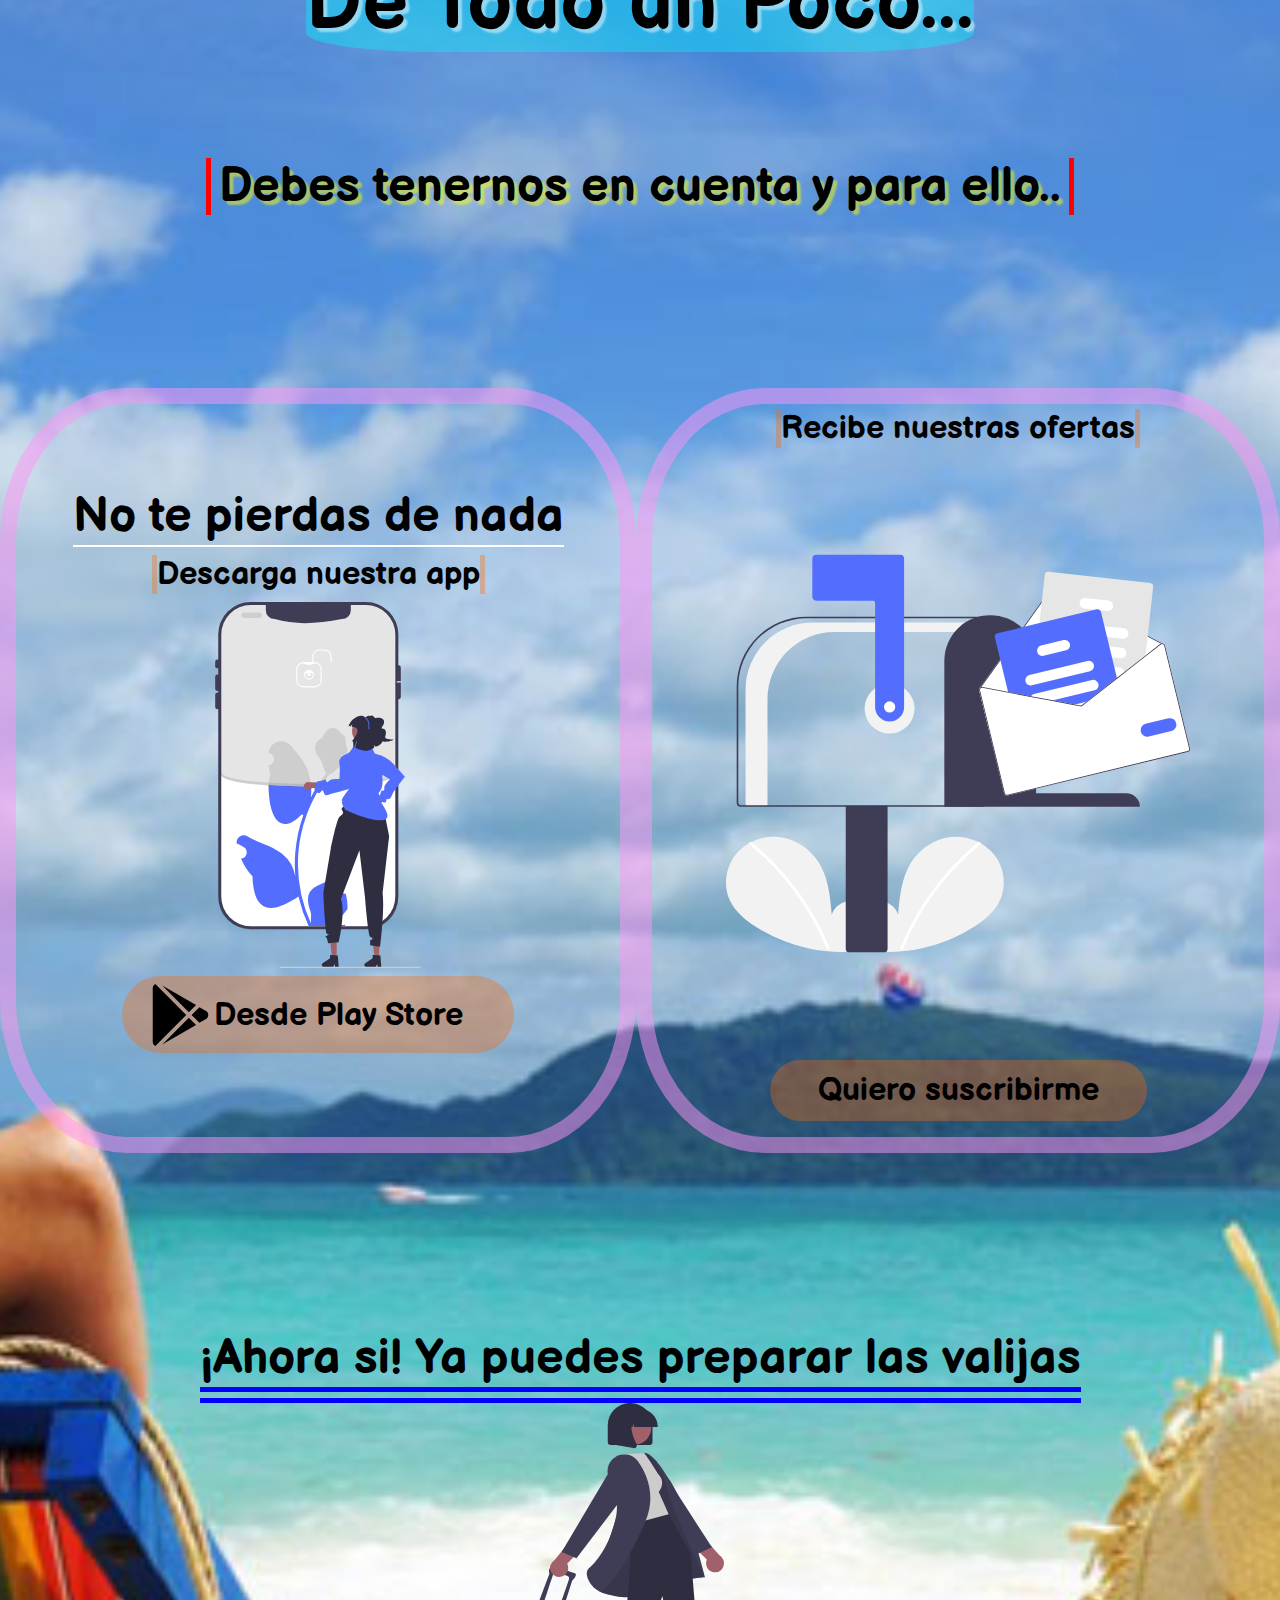
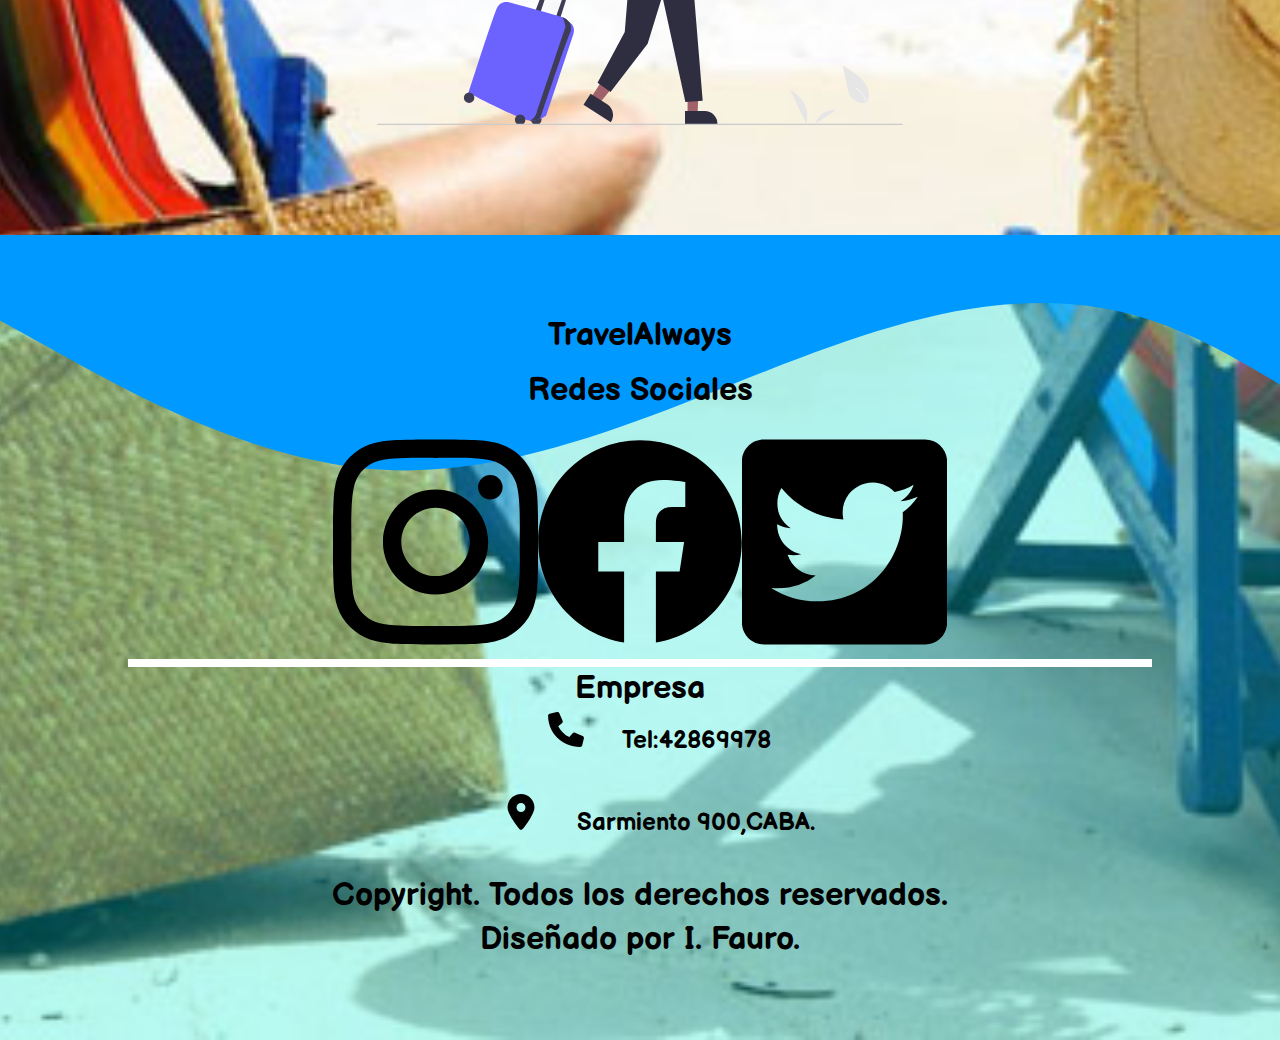
<file: inicio.html>
<!DOCTYPE html>
<html lang="es">
<head>
    <!--ICONO WEB-->
    <link rel="shortcut icon" href="/iconos/ico-web.ico" type="image/x-icon">

    <!--TITULO WEB-->
    <title>TravelAlways</title>

    <!--ESTILOS CSS-->
    <link rel="stylesheet" href="inicio.css">
    <link rel="stylesheet" href="mqueries.css">

    <!--DEFAULT-->
    <meta charset="UTF-8">
    <meta http-equiv="X-UA-Compatible" content="IE=edge">
    <meta name="viewport" content="width=device-width, initial-scale=1.0">
</head>
<body>
    <div class="fondo__nube">

    <header class="container__seccion1">

        <nav class="container__nav">
            <h6 class="nameb">TravelAlways</h6>
            <div class="nav__item-nameb">
                <img class="logo-img" src="/img/img logo/logo.png" alt="logo">
            </div>
            <label class="nav__item-menu" for="menu">
                <img class="menu-img" src="/iconos/bars-solid.svg" alt="menu">
            </label>
            <input class="check-menu" type="checkbox" id="menu">

            <ul class="nav__item-link">
                <div class="nav__box-monograma">
                    <img class="item-monograma" id="btn-menu" src="/img/fondos/monograma-white.png" alt="Siglas Empresa">
                </div>
                <li class="box__item-link">
                    <img class="item" src="/iconos/house.svg" alt="Inicio">
                    <a href="/inicio.html" class="link">inicio</a>
                </li>
                <li class="box__item-link">
                    <img class="item" src="/iconos/question-circle (1).svg" alt="Ayuda">
                    <a href="#" class="link">Ayuda</a>
                </li>
                <li class="box__item-link">
                    <img class="item" src="/iconos/envelope.svg" alt="Contacto">
                    <a href="#" class="link">contacto</a>
                </li>
                <li class="box__item-link">
                    <img class="item" src="/iconos/gear.svg" alt="Servicios">
                    <a href="#" class="link">Servicios</a>
                </li>
                <li class="box__item-link">
                    <img class="item" src="/iconos/person.svg" alt="Ingresar">
                    <a class="link" href="/login.html">Ingresar</a>
                </li>
            </ul>
        </nav>
    </header>

    <main class="container__s1-main">

        <div class="item-ilustracion1">
            <img class="ilustracion1-img" src="/ilustraciones/ilustracion1.svg" alt="persona">
        </div>

        <div class="item__text-s1">
            <h1 class="title-s1">Agencia de Viajes</h1>
            <h2 class="subtitle-s1">Lider en el Pais</h2>
            <p class="parrafo-s1"> Viaja, descansa y Revive con Nosotros, Que vuelvas es nuestro compromiso.</p>
            <button class="button-s1">
                <span class="button-text-s1">Promo Bienvenida</span>
            </button>
        </div>
    </main>

    </div>

    <section class="container__nosotros">
        <h2 class="title-s2">NUESTRO EQUIPO</h2>
        <p class="parrafo-s2">Lorem ipsum dolor sit amet, 
        consectetur adipisicing elit. Nulla atque recusandae minima id suscipit veniam!</p>
        <div class="container__cards">
            <div class="card__s2">
                <div class="top-personas">
                    <img class="card__img-s2" src="/aviones/piloto-1-sf.png" alt="piloto1">
                    <div class="background-img"></div>
                </div>
                <div class="button-descripcion">
                    <h5 class="name-descripcion">Thomas Hampton</h5>
                    <p class="parrafo-descripcion">Lorem ipsum dolor sit amet consectetur adipisicing elit. Eum, officiis.</p>
                    <input class="inputbotton-descripcion" type="button" value="Leer Más">
                </div>
            </div>
            <div class="card__s2">
                <div class="top-personas">
                    <img class="card__img-s2" src="/aviones/piloto-5-sf.png" alt="piloto2">
                    <div class="background-img"></div>
                </div>
                <div class="button-descripcion">
                    <h5 class="name-descripcion">Vahuer Mans</h5>
                    <p class="parrafo-descripcion">Lorem ipsum dolor sit amet consectetur adipisicing elit. Eum, officiis.</p>
                    <input  class="inputbotton-descripcion" type="button" value="Leer Más">
                </div>
            </div>
            <div class="card__s2">
                <div class="top-personas">
                    <img class="card__img-s2" src="/aviones/pilota-3-sinfondo.png" alt="piloto3">
                    <div class="background-img"></div>
                </div>
                <div class="button-descripcion">
                    <h5 class="name-descripcion">Carolina Madwess</h5>
                    <p class="parrafo-descripcion">Lorem ipsum dolor sit amet consectetur adipisicing elit. Eum, officiis.</p>
                    <input  class="inputbotton-descripcion" type="button" value="Leer Más">
                </div>
            </div>
        </div>
    </section>

    <section class="container__s2">
            <div class="item__text-2">
                <h2 class="Carnaval__title">Este año, queremos pasar ¡EL CARNAVAL CON VOS!</h2>
                <p class="parrafo__s2">Ventas Anticipadas con hasta 40% OFF</p>
            </div>
            <div class="container__slider">
                <div class="container">
                    <input class="radio-slider" type="radio" name="slider" id="item-1" checked>
                    <input class="radio-slider" type="radio" name="slider" id="item-2">
                    <input class="radio-slider" type="radio" name="slider" id="item-3">
                    
                    <div class="cards">
                        
                    <label class="card" id="selector-1" for="item-1">
                        <img class="card-img1" src="/img/viajes/gualeguayhu/gualeguaychu.jpg" alt="gualeguaychu">
                    </label>
                    <label class="card" id="selector-2" for="item-2">
                        <img class="card-img" src="/img/viajes/gualeguayhu/g2.jpg" alt="gualeguaychu1">
                    </label>
                    <label class="card" id="selector-3" for="item-3">
                        <img class="card-img" src="/img/viajes/gualeguayhu/g7.jpg" alt="gualeguaychu2">
                    </label>
                   
                </div>
            </div>
                    <button class="slider__button">Agregar al Carrito</button>
            </div>
             
    </section>
    
    <section class="container__s4">
        <h2 class="title-s4">Toda la Costa a Precios LIMITADOS</h2>
        <p class="parrafo-s4">Soña pegar esa GIRA... con Nosotros </p>
        <div class="gallery-container">
            <div class="gallery__item">
                <img src="img/poster/costa-argentina.jpg" alt="la costa" class="gallery__img">
            </div>
            <div class="gallery__item">
                <img src="img/destinos costa/lacosta1.jpg" alt="la costa1" class="gallery__img">
                <h5 class="gallery__title">Toninas</h5>
            </div>
            <div class="gallery__item">
                <img src="img/destinos costa/lacosta2.jpg" alt="la costa2" class="gallery__img">
                <h5 class="gallery__title">Mar De Ajó</h5>
            </div>
            <div class="gallery__item">
                <img src="img/destinos costa/lacosta3.jpg" alt="la costa3" class="gallery__img">
                <h5 class="gallery__title">Mar del Plata</h5>
            </div>
            <div class="gallery__item">
                <img src="img/destinos costa/lacosta4.jpg" alt="la costa4" class="gallery__img">
                <h5 class="gallery__title">V.Gesell</h5>
            </div>
            <div class="gallery__item">
                <img src="img/destinos costa/lacosta5.jpg" alt="la costa5" class="gallery__img">
                <h5 class="gallery__title">Miramar</h5>
            </div>
            <div class="gallery__item">
                <img src="img/destinos costa/lacosta6.jpg" alt="la costa6" class="gallery__img">
                <h5 class="gallery__title">Pinamar</h5>
            </div>
            <div class="gallery__item">
                <img src="img/destinos costa/lacosta7.jpg" alt="la costa7" class="gallery__img">
                <h5 class="gallery__title">San Bernardo</h5>
            </div>
            <div class="gallery__item">
                <img src="img/destinos costa/lacosta8.jpg" alt="la costa8" class="gallery__img">
                <h5 class="gallery__title">S.Teresita</h5>
            </div>
        </div>
        <p class="parrafo2-s4">y vos... ¿Cual elegis?</p>
    </section>

    <section class="container__s5">

        <h3 class="item__title-s5">De Todo un Poco...</h3>
        <p class="item__parrafo-s5">Debes tenernos en cuenta y para ello..</p>

         <div class="container__box-cards">
            <div class="box__descargar-app">
                <p class="item__parrafo-app">No te pierdas de nada</p>
                <h5 class="item__title-app">Descarga nuestra app</h5>
                <div class="box__ilus-s5">
                    <img class="ilus__img-s5" src="/ilustraciones/ilust-s5-2.svg" alt="imagen2">
                </div>
                <buttom class="box__button-app"> 
                    <div class="item__img-google">
                        <img class="img__google" src="/iconos/google-play-brands.svg" alt="icono-google">
                    </div>
                <p class="item__text-google">Desde Play Store</p> 
                </buttom>
            </div>
            <div class="box__netsletter">
                <h5 class="titles5-netsl">Recibe nuestras ofertas</h5>
                <div class="box__ilus-s5--2">
                    <img src="/ilustraciones/ilust-s5-3.svg" alt="imagen3" class="ilus__img-s5">
                </div>
                <button class="item__buttom-netsl">Quiero suscribirme</button>
            </div>
        </div>
        <div class="box__img-s5">
            <p class="parrafo__ilust-s5">¡Ahora si! Ya puedes preparar las valijas</p>
            <img class="item__img-s5" src="/ilustraciones/ilustr-s5.svg" alt="imagen4">
        </div>
        <footer class="box__footer">
            <h4>TravelAlways</h6>
            
            <p>Redes Sociales</p>
            <ul class="item__list-f">
                <li class="red-1"></li>
                <li class="red-2"></li>
                <li class="red-3"></li>
            </ul>
            <div class="item__support-f">
                <p>Empresa</p>
                <a class="text__f" href="#"><img class="img-empresa" src="/iconos/phone-solid.svg" alt="telefono">Tel:42869978</a>
                <a class="text__f" href="#"><img class="img-empresa" src="/iconos/location-dot-solid.svg" alt="ubicacion">Sarmiento 900,CABA.</a>
            </div>
            <div class="item__derechos-f">
            <p class="parrafo-d-1">Copyright. Todos los derechos reservados.</p>
            <p class="parrafo-d-1">Diseñado por I. Fauro.</p>
            </div>
        </footer>

    </section>
</body>
</html>
</file>
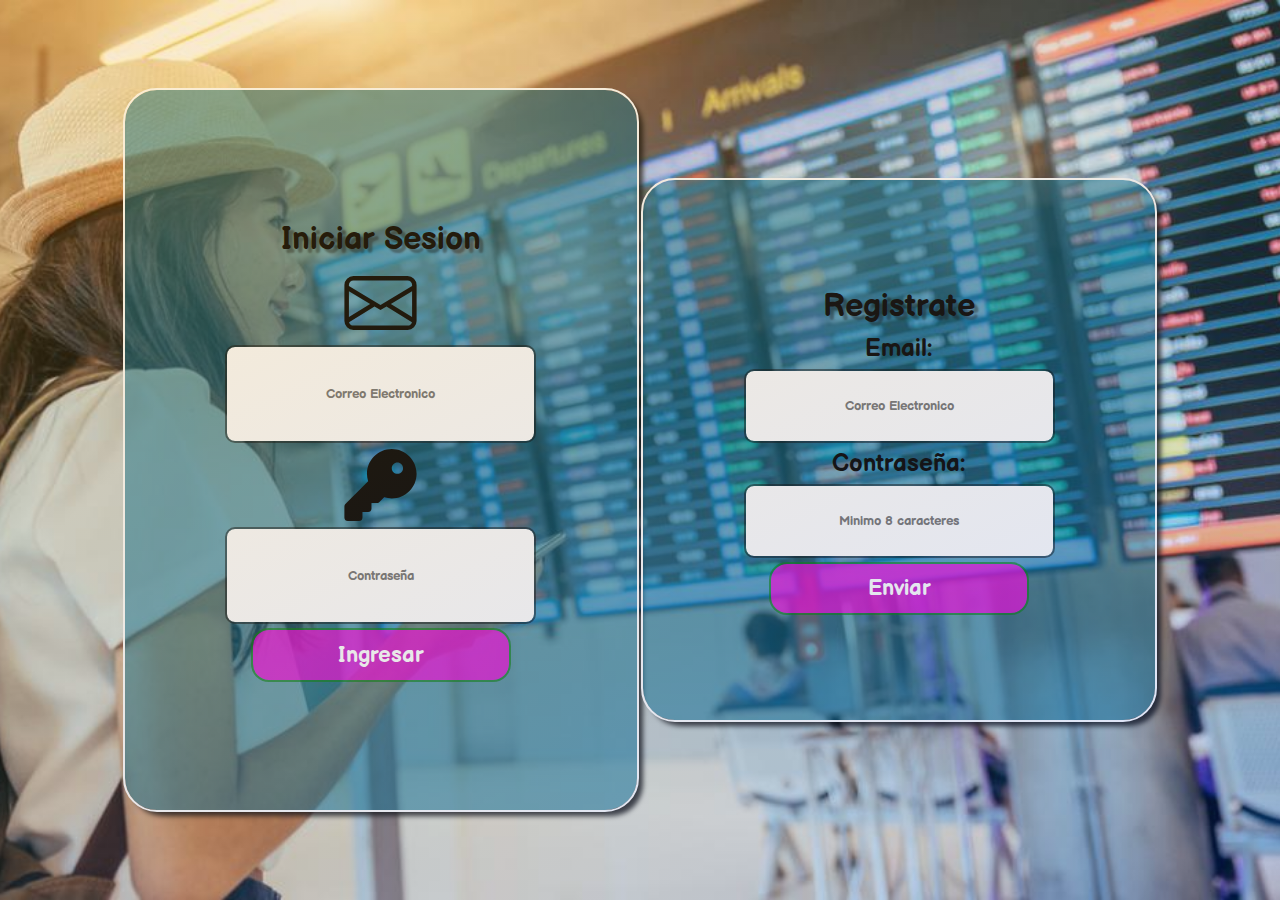
<file: login.html>
<!DOCTYPE html>
<html lang="es">
<head>
    <meta charset="UTF-8">
    <meta http-equiv="X-UA-Compatible" content="IE=edge">
    <meta name="viewport" content="width=device-width, initial-scale=1.0">
    <title>TravelAlways</title>
    <link rel="stylesheet" href="login.css">
    <link rel="shortcut icon" href="/iconos/ico-web.ico" type="image/x-icon">
    
</head>
<body>
    <div class="gradient"></div>
    <div class="container__login">
        <div class="item__ingresar">
            <h2 class="title__login">Iniciar Sesion</h2>
            <label class="box__ico" for="icono"><img class="ico__ingresar" src="/iconos/envelope.svg" alt=""></label>
            <input class="input__login" type="text" id="icono" required placeholder="Correo Electronico">
            <label class="box__ico" for="icono2"><img class="ico__ingresar" src="/iconos/key-solid.svg" alt=""></label>
            <input class="input__login" type="text" required placeholder="Contraseña" id="icono2">
            <button class="button__login">Ingresar</button>
        </div>
        <div class="item__registro">
            <h2 class="title__login">Registrate</h2>
            <label class="text__input" for="icono">Email:</label>
            <input class="input__login" type="text" id="icono" required placeholder="Correo Electronico">
            <label class="text__input" for="icono2">Contraseña:</label>
            <input class="input__login" type="text" required placeholder="Minimo 8 caracteres" id="icono2">
            <button class="button__login">Enviar</button>
        </div>
    </div>
</body>
</html>
</file>
<file: index.css>
* {
    margin: 0;
    padding: 0;
    box-sizing: border-box;
    font-family: "Hammersmith One"; 
}

@font-face {
    font-family: 'Hammersmith One';
     src: url(fuente/BalsamiqSans-Bold.ttf)
    }
@font-face {
    font-family:"Rowdies";
    src: url(/fuente/Rowdies-Bold.ttf);
}    

body {
    width: 100%;
    height: 1300vh;
    font-size: 20px;
    
}

.fondo__nube {
    width:100%;
    height:170vh;
    background-repeat: no-repeat;
    background-image: url(/img/fondos/fondo-header.jpg);
    background-size: 450%;
    animation: moverfondo 65s linear infinite alternate;
    border-bottom: 9px dashed rgba(255,243,72,0.8);
}

@keyframes moverfondo2 {
    from {
        background-position: bottom right;
    }
    to {
        background-position: top left;
    }
}

.container__seccion1 {
    width:100%;
    height:70vh;
}

@keyframes moverfondo {
    from {
        background-position: bottom left;
    }
    to {
        background-position: top right;
    }
}

/*NAV*/

.container__nav {
    position: absolute;
    width:100%;
    height: 30%;
    display: flex;
    justify-content: space-evenly;
    align-items: center;
    flex-flow: row wrap;
    border-bottom-left-radius: 35%;
    border-bottom-right-radius: 35%;
    background: rgba(242, 255, 1, 0.568);
    background: linear-gradient(0deg, rgba(242, 255, 1, 0.589) 0%, rgba(3, 196, 255, 0.11) 100%);
}

.nameb {
    font-size: 2rem;
    flex-basis:30%;
}

.nav__item-menu {
    width:15%;
    height: 40%;
    display: none;
    border-radius:.5rem;
    z-index: 100;
}

/*RESPONSIVE-NAV*/

.menu-img {
    display: none;
    width:100%;
    height:100%;
    
}

.nav__item-menu:hover {
    background-color: rgba(255, 255, 255, 0.062);
}

.check-menu {
    display: none;
}

.check-menu:checked ~ .nav__item-link {
    display: flex;
    animation: apertura 1.1s forwards;
    
}

@keyframes apertura {
    front {
    transform:translateY(0);
    }
    to {
    transform: translateY(26rem);
    }
}

/*LINK-NAV*/

.nav__item-link {
    width:100%;
    list-style-type: none;
    display: flex;
    flex-flow: row wrap;
    justify-content: space-around;
    align-items: center;
}

.nav__item-link::before {
    content: "";
    width: 100%;
    height: 100%;
    background-color: rgba(0, 0, 0, 0.589);
    position: absolute;
    opacity: .6;
}

/*LI-A*/

.box__item-link {
    display: flex;
    align-items: center;
    width: 90%;
    border-left: .2rem solid white;
    border-bottom: .2rem solid rgba(0, 0, 0, 0.733);
}

.link {
    text-transform: uppercase;
    text-decoration: none;
    color:white;
    margin-left: 1rem;
    
}

/*MONOGRAMA-RESPONSIVE-T/A*/

.nav__box-monograma {
    margin-left: 4rem;
    width:15%;
    height: 25%;
    z-index: 90;
    background-color: rgba(0, 0, 0, 0.589);
    border-radius: 50%;
}

.item-monograma {
    width: 100%;
    height: 100%;
}

/*SECCION-MAIN*/

.container__s1-main {
    width: 100%;
    height: 150vh;
    display: flex;
    justify-content: center;
    align-items: center;
    margin-top: -12rem;
}

/*ILUSTRACION-SVG-S1*/

.item-ilustracion1 {
    width: 45%;
    height: 100%;
    display: flex;
    align-items: center;
    position: relative;
    min-height: 170px;
}

.ilustracion1-img {
    position: absolute;
    width: 100%;
    height: 80%;
    min-width: 270px;
    flex-basis:270px;
    animation: moverimagensvg 2s infinite alternate;
}

@keyframes moverimagensvg {
    from {
        margin-top: 0%;
    }
    to {
        margin-top: -1rem;
    }
}

/*ET-S1*/

.item__text-s1 {
    width: 45%;
    height:100%;
    display: flex;
    flex-direction: column;
    justify-content: center;
    align-items: center;
    gap: 1.5rem;
    text-align: center;
}

.title-s1 {
    font-family: Rowdies;
    font-size: 2.5rem;
    width: 100%;
    text-shadow: 4px 4px 2px rgba(1,1,1,0.4);
}

.subtitle-s1 {
    font-family: Rowdies;
    font-size: 2.5rem;
    color: yellow;
    text-shadow: 6px 6px 7px rgba(0,0,0,0.6);
}

.parrafo-s1 {
    font-size: 1.5rem;
}

.button-s1 {
    display:inline-flex;
    justify-content: center;
    align-items: center;
    background-color:rgba(0, 4, 255, 0.322);
    width: 14rem;
    height: 4rem;
    font-size: 1.5rem;
    border: none;
    border-radius: 1.5rem;
    cursor: pointer;
    transition: all ease-in-out .3s;
    position: relative;
    overflow: hidden;
    z-index: 5;
}

.button-s1:hover::after {
    top: 0%;
}

.button-s1::after {
    content:"";
    position: absolute;
    height:100%;
    width:100%;
    background: rgba(242, 255, 1, 0.568);
    background: linear-gradient(0deg, rgba(242, 255, 1, 0.589) 0%, rgba(3, 196, 255, 0.11) 100%);
    top:-5rem;
    left: 0;
    transition: all .3s ease-in-out;
}

/*SPAN-BUTTON*/
.button-text-s1 {
    position: relative;
    z-index:10;
    transition: ease-in-out all .3s;
}

/* SECCION-CENTRAL-S2*/

.container__s2 {
    width: 100%;
    height: 120vh;
    display: flex;
    flex-direction: column;
    justify-content: center;
    align-items: center;
    background-repeat: no-repeat;
    background-image: url(/img/fondos/CARTEL-CARNAVAL-2020.jpg);
    background-size: cover;
    border-bottom: 1rem double rgba(0, 0, 0, 0.521);
}

/*BOX-ITEM-TEXT*/ 

.item__text-2 {
    height: 30%;
    width: 100%;
    text-align: center;
    padding-top: 1rem;
    
}

.Carnaval__title {
    font-size: 1.3rem;
    color:rgb(148, 255, 223);
    font-family: Rowdies;
    text-shadow: 4px 4px 2px rgba(0, 0, 0, 0.952);
    border-right: 9px double #ffffff;
    border-left: 9px double #ffffff;
    margin-top: 2rem;
}

.parrafo__s2 {
    color: yellow;
    text-shadow: 4px 4px 2px rgba(0, 0, 0, 0.315);
    font-family: Rowdies;
    font-size: 1.5rem;
    border-bottom: 9px double #ffffff;
    margin-top: 1rem;
    background-color: rgba(71, 61, 139, 0.589);
}
/**/
.container__item-1 {
    width: 100%;
    height: 100%;
}
/**/
/* SLIDER SECCION-1 */
.container__slider {
    width:100%;
    height: 50%;
    margin: auto;
    display: flex;
    align-items: center;
    justify-content: center;
    flex-direction: column;
    gap:1rem;
}

.slider__button {
    
position: relative;
border: none;
    width: 60%;
    height: 50%;
    border-radius: 1rem;
    font-size: 1.5rem;
    cursor: pointer;
    background: rgba(0,32,255,0.74);
background: radial-gradient(circle farthest-corner at left center, rgba(0,32,255,0.74) 0%, #00f6ff 80%);
background: -webkit-radial-gradient(circle farthest-corner at left center, rgba(0,32,255,0.74) 0%, #00f6ff 80%);
background: -moz-radial-gradient(circle farthest-corner at left center, rgba(0,32,255,0.74) 0%, #00f6ff 80%);
}

.slider__button:hover {
    transition: all .3s ease-in-out;
    color: white;
    background: rgba(0, 0, 0, 0.589);
background: linear-gradient(133deg,rgba(0,0,0,0.73) 40%, #c5c5c5 20%);
background: -webkit-linear-gradient(133deg,rgba(0,0,0,0.73) 40%, #c5c5c5 20%);
background: -moz-linear-gradient(133deg,rgba(0,0,0,0.73) 40%, #c5c5c5 20%);
text-shadow: 4px 4px 2px rgba(0,0,0,0.6);
}

.container {
   width: 100%;
   height: 100%;
   transform-style: preserve-3d;
   display: flex;
   justify-content: center;
   align-items: center;
}

.cards {
    width:100%;
    height:100%;
    position: relative;
}

.card {
    position: absolute;
    width:60%;
    height: 100%;
    left: 0;
    right: 0;
    margin: auto;
    cursor: pointer;
    transition: transform 0.4s cubic-bezier(0.165, 0.84, 0.44, 1);
}

.card-img {
    width:100%;
    height: 100%;
    border-radius: 0.625rem;
    -o-object-fit: cover;
    object-fit: cover;
}

.card-img1 {
    width: 100%;
    height: 100%;
}

.card-img1:hover {
    background-color: blue;
}

.radio-slider {
    display: none;
}

#item-2:checked ~ .cards #selector-1,
#item-1:checked ~ .cards #selector-3,
#item-3:checked ~ .cards #selector-2 {
    transform: translateX(-40%) scale(0.8);
    z-index: 0;
    opacity: .6;
}

#item-3:checked ~ .cards #selector-1,
#item-1:checked ~ .cards #selector-2,
#item-2:checked ~ .cards #selector-3 {
    transform: translateX(40%) scale(0.8);
    z-index: 0;
    opacity: .6;
}
#item-1:checked ~ .cards #selector-1,
#item-2:checked ~ .cards #selector-2,
#item-3:checked ~ .cards #selector-3 {
    transform: translateX(0) scale(1);
    z-index: 1;
}

/*SECCION-S3-NOSOTROS*/

.container__nosotros  {
    width:100%;
    height:260vh;
    background-image: url(/img/fondos/fondo-avion3.jpg);
    background-repeat: no-repeat;
    background-size: cover;
    display: flex;
    justify-content: center;
    text-align: center;
    flex-direction: row;
    flex-wrap: wrap;
    border-bottom: .5rem solid black;
}

.title-s2 {
    font-size: 2.5rem;
    color: white;
    font-family: Rowdies;
    text-shadow: 4px 4px 2px rgba(0,0,0,0.6);
    height: 10%;
    width: 80%;
    padding-top: 1.7rem;
    border-bottom: 1.5rem solid rgba(255, 255, 0, 0.473);
    border-radius: 40%;
}
.parrafo-s2 {
    height: 10%;
    font-size: 1.5rem;
    font-family: Rowdies;
    margin-top: -1rem;
    width: 80%;
    color:yellow;
    text-shadow: 4px 4px 5px rgba(0,0,0,0.62);
    border-left: 1.5rem double black;
    border-right: 1.5rem double black;
    border-radius: 10%;
}

/*CARDS-PARALLAX*/

.container__cards {
    display: flex;
    justify-content: center;
    align-items: center;
    flex-wrap: wrap;
    flex-direction: row;
    width: 100%;
    margin: auto;
    gap: 1rem;
    margin-top: -2rem;
}

.card__s2 {
    display: flex;
    flex-direction: column;
    transition: all .4s;
    position: relative;
    width: 18.75rem;
}

.top-personas {
    position: relative;
    width: 100%;
    height: 15.625rem;
    overflow: hidden;
}

.card__img-s2 {
    width: 25rem;
    position: relative;
    display: block;
    margin: auto;
    z-index: 20;
    height: 20rem;
    transition: all 200ms;
}

.background-img {
width: 100%;
height: 12.5rem;
position: absolute;
z-index: 10;
background-image: url(/aviones/fondo-cards.jpg);
background-size: cover;
margin-top: -13rem;
left:0;
border-radius: 1rem;
}

.button-descripcion {
    background-color:white;
    margin-top: -0.5rem;
    padding: 1rem;
    text-align: center;
    border-radius: 0px 0px 1rem 1rem;
}

.name-descripcion {
    margin-top: .5rem;
}

.parrafo-descripcion {
    margin-top: .5rem;
}

.inputbotton-descripcion {
    padding: .5rem 2rem;
    margin-top: 1rem;
    border:none;
    background-color: tomato;
    color: white;
    font-size: .8rem;
    cursor: pointer;
    border-radius: .5rem;
    transition: all .5s;
}

.inputbotton-descripcion:hover {
    background-color: rgba(1, 1, 1, 0.692);
}

.card__s2:hover {
    width: 22rem;
}

.card__s2:hover .card__img-s2 {
top: -1rem;
}

/*SECCION- S4 LACOSTA*/

.container__s4 {
    width: 100%;
    height: 520vh;
    display: flex;
    justify-content: center;
    text-align: center;
    flex-direction: column;
    gap:1rem;
    background: rgb(34,193,195);
    background: linear-gradient(0deg, rgba(34,193,195,1) 0%, rgba(45,54,253,1) 100%);
    background-repeat: no-repeat;
    background-position: center;
    animation: moverfondo 65s linear infinite alternate;
    border-bottom: 15px dashed rgb(9, 82, 72);
}

.title-s4 {
    border-left: 1rem double yellow;
    border-right:1rem double yellow; ;
    font-size: 2.5rem;
    font-family:Rowdies;
    color: white;
    margin-top: 2rem;
    text-shadow: 3px 5px 2px #474747, 2px 2px 2px rgba(206,89,55,0.01);
}

.parrafo-s4 {
    border-bottom: .5rem double lightblue;
    font-size: 1.7rem;
    font-family: Rowdies;
    color: yellow;
    text-shadow: 3px 5px 2px #474747, 2px 2px 2px rgba(206,89,55,0.01);
}

.parrafo2-s4 {
    font-size: 2rem;
    background-color:rgba(0, 0, 255, 0.397);
    border-bottom: .5rem double lightblue;
    font-family: Rowdies;
    color: yellow;
    text-shadow: 4px 4px 2px rgba(0,0,0,0.6);
}

/*GRID-DESTINOS-LACOSTA*/

.gallery-container {
    display: grid;
    grid-template-columns: repeat(3, 1fr);
    grid-auto-rows: 15rem;
    padding: 0 1rem;
    gap: 1rem;
    grid-template-areas:
    "img1 img1 img1 img1"
    "img1 img1 img1 img1"
    "img2 img3 img3 img3"
    "img2 img3 img3 img3"
    "img4 img4 img5 img5"
    "img4 img4 img5 img5"
    "img6 img7 img7 img7"
    "img6 img7 img7 img7"
    "img8 img8 img9 img9"
    "img8 img8 img9 img9"
}
.gallery__item:nth-child(1) {
    grid-area: img1;
}

.gallery__item:nth-child(2) {
    grid-area: img2;
}

.gallery__item:nth-child(3) {
    grid-area: img3;
}

.gallery__item:nth-child(4) {
    grid-area: img4;
}

.gallery__item:nth-child(5) {
    grid-area: img5;
}

.gallery__item:nth-child(6) {
    grid-area: img6;
}

.gallery__item:nth-child(7) {
    grid-area: img7;
}

.gallery__item:nth-child(8) {
    grid-area: img8;
}

.gallery__item:nth-child(9) {
    grid-area: img9;
}

.gallery__item:nth-child(10) {
    grid-area: img10;
}


.gallery__item {
    position: relative;
    cursor: pointer;
    overflow: hidden;
}

.gallery__item::before {
    font-size: 4rem;
    display: flex;
    align-items: center;
    justify-content: center;
    color: white;
    content: "RESERVA YA";
    position: absolute;
    top:0;
    bottom: 0;
    right: 0;
    left: 0%;
    background-color: rgba(0, 0, 0, 0.555);
    transform: scale(0);
    transition: transform .5s;
}
.gallery__item:hover::before {
    transform: scale(1) rotate(360deg);
}

.gallery__title {
    justify-content: center;
    align-items: center;
    display: flex;
    color:white;
    background: rgb(35,252,255);
    background: linear-gradient(0deg, rgba(35,252,255,0.7801724137931034) 0%, rgba(245,254,0,1) 100%);
    border-radius: 1rem;
    width: 100%;
    height: 10%;
    padding: 1.5rem;
    font-size: 3rem;
    position: absolute;
    top: 0;
    bottom: 0;
    left: 0;
    right: 0;
}

.gallery__img {
    width: 100%;
    height: 100%;
    object-fit: cover;
}

/*SECCION-S5*/

.container__s5 {
    padding-top:1rem;
    display: flex;
    flex-wrap: wrap;
    flex-direction:column;
    align-items: center;
    width: 100%;
    height: 480vh;
    background-image: url(/img/fondos/fondo-s5-2.jpg);
    background-position: center;
    background-repeat: no-repeat;
    background-size: cover;
    justify-content: space-between;
}

.item__title-s5 {
    font-size: 3rem;
    background-color: #00f7ff63;
    border-bottom-left-radius: 20%;
    border-bottom-right-radius: 20%;
    text-align: center;
    text-shadow: 4px 4px 2px rgba(255, 255, 255, 0.473);
   
}

.item__parrafo-s5 {
    text-align: center;
    font-size: 1.5rem;
    padding: 0 .5rem;
    border-left: 5px solid red;
    border-right: 5px solid red;
    text-shadow: 4px 4px 2px rgba(255, 251, 0, 0.507);
    
}

.box__img-s5 {
    width: 90%;
    height:15%;
    display: flex;
    justify-content: center;
    align-items: center;
    flex-direction: column;
}

.item__img-s5 {
    width: 80%;
    height: 80%;
}

.parrafo__ilust-s5 {
    font-size: 1.7rem;
    text-align: center;
    border-bottom:1rem double blue;
    
}

/*FOOTER*/

.box__footer {
    width: 100%;
    height: 30%;
    background-image: url(/img/fondos/wave-s5.svg);
    background-repeat: no-repeat;
    background-size: 150%;
    background-color: #00f7ff48;
    display: flex;
    justify-content: center;
    align-items: center;
    flex-direction: column;
    flex-wrap: wrap;
    font-size: 1.5rem;
    gap:1rem;
}

/*SECTOR-REDES-SOCIALES*/

.item__list-f {
    display: flex;
    justify-content: center;
    align-items: center;
    flex-direction: row;
    flex-wrap: wrap;
    width: 80%;
    height: 30%;
    border-bottom: .5rem solid white;
    list-style-type: none;
}

.red-1,.red-2,.red-3 {
    width:40%;
    height: 40%;
    
}

.red-1 {
    background-image: url(/iconos/instagram-brands.svg);
    background-position: center;
    background-size: cover;
}

.red-2 {
    background-image: url(/iconos/facebook-brands.svg);
    background-position: center;
    background-size: cover;
}

.red-3{
    background-image: url(/iconos/twitter-square-brands.svg);
    background-position: center;
    background-size: cover;
}

/*SECTOR-TELEFONO-UBICACION*/

.item__support-f {
    display: flex;
    justify-content: center;
    align-items: center;
    flex-direction: column;
    font-size: 2rem;
    width: 90%;
    height: 22%;
    gap: .2rem;
    
}

.text__f {
    text-decoration: none;
    color: black;
    font-size: 1rem;
    text-align: center;
    height: 20%;
    width: 80%;
}

.text-img {
    width: 40%;
    height:40%;
    margin: 0 .5rem;
}

.img-empresa {
    width: 20%;
    height:30%;
    margin: 0 .5rem;
}

.item__derechos-f {
    display: flex;
    justify-content: center;
    align-items: center;
    flex-direction: column;
    text-align: center;
    gap:.3rem
}


/*box-descargar-app*/

.container__box-cards {
    width: 100%;
    height: 200vh;
    display: flex;
    justify-content: center;
    align-items: center;
    flex-direction: row;
    flex-wrap: wrap;
}

.box__descargar-app {
    width: 100%;
    height: 85vh;
    display: flex;
    flex-direction: column;
    flex-wrap: nowrap;
    justify-content: center;
    align-items: center;
    border-radius: 20%;
    border:1rem solid rgba(255, 148, 246, 0.5);
    gap: .5rem;
}

.item__parrafo-app {
    font-size: 1.4rem;
    border-bottom: 2px solid white;
}

.item__title-app {
    font-size: 2rem;
    text-align: center;
    border-left:5px solid #ff660057;
    border-right:5px solid #ff660057;
}

.box__ilus-s5 {
    width: 100%;
    height: 40%;
    display: flex;
    justify-content: center;
    align-items: center;
    height: 50%;
}

.ilus__img-s5 {
    width:80%;
    height: 100%;
}

.box__button-app {
    width: 90%;
    height: 15%;
    display: flex;
    justify-content: center;
    align-items: center;
    cursor: pointer;
    background-color: #ff660057;
    border:none;
    border-radius: 4rem;
}

.box__button-app:hover {
    
    background-color:#ff6600b0;
}

.item__img-google {
    width:17%;
    height: 80%;
}

.img__google {
    width: 100%;
    height: 100%;
}

.item__text-google {
    width:70%;
    height: 50%;
}

/*BOX-SUSCRIBIRSE*/

.box__netsletter {
    width: 100%;
    height: 85vh;
    display: flex;
    flex-direction: column;
    align-items: center;
    justify-content: space-between;
    align-content: center;
    padding: 1rem;
    border-radius: 20%;
    border:1rem solid rgba(255, 148, 246, 0.5);
    gap: .4rem;
}


.titles5-netsl {
    margin-top: -2%;
    font-size: 2rem;
    text-align: center;
    border-left:5px solid #ff660057;
    border-right:5px solid #ff660057;

}

.box__ilus-s5--2 {
    width: 100%;
    height: 60%;
    display:flex;
    justify-content: center;
}

.item__buttom-netsl {
    padding: .7rem;
    font-size: 1.4rem;
    border: none;
    border-radius: 2rem;
    cursor: pointer;
    background-color: #ff660057;
}

.item__buttom-netsl:hover {
    
    background-color:#ff6600b0;
}
/**/
@keyframes mover {
    front {
        width: 50%;
    }
    to {
        width: 5%;
    }
    
}
/**/
</file>
<file: mqueries.css>
/*TODO DETALLADO EN CADA MEDIA QUERIE*/
@media (max-width:768px) {
    /*RESPONSIVE-NAV*/
    .nav__item-logo {
        display: none;
    }
    .logo-img {
        display: none;
    }
    .animation {
        display: none;
    }
    .start {
        display: none;
    }
    .nav__item-link {
        position:absolute;
        display: none;
        height: 100vh;
        flex-direction: column;
        width: 100%;
        margin-top: -32.5rem;
        background-color: rgba(0, 0,0,0.3);
        background-image: url(/img/fondos/fondo\ menu.jpg);
        background-repeat: no-repeat;
        background-position: center;
        background-size: cover;
        align-items:flex-start;
        z-index: 10;
    }
    .box__item-link {
        position: relative;
        padding: 1rem;
        margin-left: 4rem;
        height: 10%;
        
    }
    .box__item-link:hover {
        background-color:rgba(128, 128, 128, 0.219);
        animation: mover 1.4s reverse ease-in-out;
    }
    .nav__item-menu {
        display: block;
    }
    .menu-img {
        display: block;
    }
    .container__nav {
        position: static;
    }
    .nav__item-nameb {
        display: none;
    }

    /*SECCION-CARNAVAL*/

    div .card__s2:nth-child(3) {
        display: none;
    }
    .gallery__title {
        font-size: 2rem;
    }
    .gallery__item::before {
        font-size: 2rem;
    }
}
@media (max-width:325px) {
    /*NAV-HAMBURGUESA-RESPONSIVE*/
    .container__nav {
        flex-direction: column;
    }
    .parrafo-s1 {
        display: none;
    }
    .item__text-s1 {
        gap: 1rem;
    }
}
@media (max-width:605px) {
/*RESPONSIVE-MENU-NAVBAR*/
    .container__s1-main {
        flex-direction: column;
        
    }
    .item-ilustracion1 {
        width: 90%;
        height: 100%;
        order:3;
    }
    
    .item__text-s1 {
        width: 100%;
        gap:0;
    }
    .box__item-link {
        width:70%;
    }
    .nav__box-monograma {
        width: 15%;
        height: 15%;
    }
    /*SECCION-S4-LACOSTA*/
    .gallery-container {
        grid-template-columns: 1fr 1fr;
        grid-template-areas: 
        "img2 img2"
        "img2 img2"
        "img3 img3"
        "img3 img3"
        "img4 img4"
        "img4 img4"
        "img5 img5"
        "img5 img5"
        "img6 img6"
        "img6 img6"
        "img7 img7"
        "img7 img7"
        "img8 img8"
        "img8 img8"
        "img9 img9"
        "img9 img9"
        ;
    }
    .container__s4 {
        height: 800vh;
    }
    .gallery__item:nth-child(1) {
        display: none;
    }
}
@media (max-width:483px) {
    /*SECCION-CARNAVAL*/
    .container__slider {
        height: 45%;
        width: 75%;
    }
    .card__s2{
        width: 16rem;
    }
    .card__s2:hover {
        width:17.5rem;
    }
    .button-descripcion {
        margin-top: -1rem;
    }
    .parrafo-s2 {
        display: none;
    }
    /*S4-LACOSTA*/
    .title-s4 {
        margin-top: -2rem;
        font-size: 2rem;
    }
    .parrafo-s4 {
        font-size: 1.4rem;
    }
}
@media (min-width:769px) and (max-width:1513px){
/*SECCION-S1*/
    .nameb {
        font-size: 4rem;
    }
    .logo-img {
        width:100%;
        height: 100%;
    }
    .container__nav {
        height: 40%;
    }
    .nav__item-link {
        position: relative;
        background-color: rgba(255, 166, 0, 0.699);
        border-radius: 1rem;
        display: flex;
        flex-flow: nowrap;
        width:90%;
        height: 30%;
        box-shadow: 0 1rem 1.5rem 0 rgba(0, 0, 0,.1);
    }
    
    .nav__item-link::before {
        display: none;
    }

    .box__item-link:hover {
        background-color: rgba(0, 0,0,0.3);
        transition: all .4s ;
        color:white;
    }

    .item:hover {
        background-color: rgba(255, 255, 255, 0.74);
        border-radius: 50%;
    }

    nav ul .box__item-link:hover:nth-child(2) {
        border-bottom: .4rem solid orangered;
        transition: all .4s;
    }
    nav ul .box__item-link:hover:nth-child(6) {
        border-bottom: .4rem solid orangered;
        transition: all .4s;
    }
    nav ul .box__item-link:hover:nth-child(3) {
        border-bottom: .4rem solid orangered;
        transition: all .4s;

    }
    nav ul .box__item-link:hover:nth-child(4) {
        border-bottom: .4rem solid orangered;
        transition: all .4s;
    }
/**/
    @keyframes abrir {
        from {
            border-bottom: 0rem;
        }
        to {
           border-bottom: .4rem;
        }
    }
/**/
    .box__item-link {
        position: relative;
        padding:.5rem .5rem;
        border-left: none;
        justify-content:center;
        z-index: 1;
    }
    ul .box__item-link:nth-child(5) {
        display: none;
    }
    .nav__box-monograma {
        display: none;
    }
    .item-monograma {
        display: none;
    }
    .link {
        color:black;
        font-size: 1.3rem;
    }
    .link:hover {
        color:white;
        transition: all .4s;
    }
    .item {
        height: 20%;
        width: 20%;
    }
    .item__text-s1 {
        gap:1rem;
        margin-top: 5rem;
    }
    .title-s1,.subtitle-s1{
        font-size: 3rem;
    }
    .parrafo-s1 {
        font-size: 1.8rem;
    }
    .button-s1 {
        height: 10%;
        width: 90%;
        font-size: 2rem;
    }
    /*SECCION-NOSOTROS-PILOTOS*/
    .container__nosotros {
        height:180vh;
    }
    
}
@media (min-width:1000px) and (max-width:1513px) {
    .item__text-s1 {
        margin-top: -3rem;
        gap:3rem;
    }
    .title-s1,.subtitle-s1{
        font-size: 4rem;
    }
    .parrafo-s1 {
        font-size: 2rem;
    }
    .button-s1 {
        height: 10%;
        width: 90%;
    }
    /*SECCION-NOSOTROS-NUESTRO-EQUIPO*/
    .container__nosotros {
        height:150vh;
    }
    .title-s2 {
        font-size: 3.7rem;
        height: 15%;
    }
    .parrafo-s2 {
        font-size: 2.2rem;
    }
    /*SECCION-CARNAVAL*/
    .parrafo__s2 {
        font-size: 3rem;
    }
    .Carnaval__title {
        font-size: 4rem;
    }
    /*SLIDER-SECCION*/
    .container__slider {
        width:90%;
    }
    .slider__button {
        font-size: 2.5rem;
    }
    /*SECCION-S4-DESTINOS-LACOSTA*/
    .title-s4 {
        font-size: 5rem;
    }
    .parrafo-s4 {
        font-size: 3rem;
    }
    .parrafo2-s4 {
        font-size: 3.5rem;
    }
    .container__s4 {
        height: 570vh;
    }
}
@media (min-width:1313px) and (max-width:1513px) {
   /*S4-LACOSTA-DESTINOS*/
    .container__s4 {
        height:500vh;    
}
}
@media (min-width:701px) and (max-width:1100px) {
    /*SECCION-NUESTRO-EQUIPO*/
    div .card__s2:nth-child(3) {
    display: none;
    }
    .container__nosotros {
        height: 200vh;
    }
    .parrafo-s2 {
        font-size:1.5rem; 
        height: 12%;  
    }
    .title-s2 {
        height: 12%;
        font-size: 2.2rem;
    }
    /*CARNAVAL-SECCION*/
    .Carnaval__title {
        font-size: 3rem;
    }
    .container__s2 {
        height: 150vh;
    }
    .parrafo__s2 {
        font-size: 2rem;
    }
    .container__slider {
    height:45%;
    width: 75%;
    }
}
@media (max-width:520px){
    /*SECCION-NUESTRO-EQUIPO*/
    .title-s2 {
        font-size: 2rem;
    }
}
@media (min-width:668px) and (max-width:700px) {
    /*SECCION-NUESTRO-EQUIPO*/
    .container__nosotros {
        height: 220vh;
    }
}
@media (min-width:985px) {
    /*SECCION-NUESTRO-EQUIPO*/
    .parrafo-s2 {
        font-size:1.8rem;  
        height: 15%; 
    }
    .title-s2 {
        font-size: 3rem;
    }
    .container__nosotros {
        height: 150vh;
    }
}
@media (max-width:999px) {
    /*S4-LACOSTA-DESTINOS*/
    .gallery-container {
        grid-auto-rows: 10rem;
    }
}
@media (min-width:985px) and (max-width:1312px) {
    /*SECCION-NUESTRO-EQUIPO*/
    .parrafo-s2 {
        margin-top: 1rem;
    }
    .container__cards {
        margin-top: -9rem;
    }
}

/* Seccion-s4 */

@media (min-width:350px) and (max-width:499px) {
    .container__s4 {
        height: 780vh;
    }
}

/*seccciono 5*/
@media (min-width:550px) {
    .box__descargar-app {
        width: 80%;
        
    }
    .box__netsletter {
        width: 80%;
    }
    .text__f {
        width:100%;
        height: 45%;
    }
    .box__footer {
        font-size: 2rem;
    }
    .item__support-f {
        width:50%;
    }
    .red-1,.red-2,.red-3 {
        width:20%;
        height: 50%;
    }
    .box__button-app {
        width: 55%;
        flex-basis: 0;
    }

}
@media (min-width:700px) {
    .box__descargar-app {
        width: 65%;
        
    }
    .box__netsletter {
        width: 65%;
    }
}
@media (min-width:985px) {
    .container__s5 {
        height: 300vh;
    }
    .container__box-cards {
        flex-direction: row;
        flex-wrap: nowrap;
        height: 100vh;
    }

    .box__descargar-app {
        width: 65%;
    }

    .box__button-app {
        width: 65%;
        font-size: 2rem;
    }

    .item__buttom-netsl {
        width: 65%;
        font-size: 2rem;
    }

    .item__parrafo-app {
        font-size: 3rem;
    }
    .box__netsletter {
        width: 65%;
    }
    .parrafo__ilust-s5 {
        font-size: 3rem;
    }
    .text__f {
        font-size: 1.5rem;
    }
    .img-empresa {
        width: 15%;
        height: 45%;
    }
    .red-1,.red-2,.red-3 {
        width:20%;
        height: 90%;
    }
    .item__title-s5{
        font-size: 5rem;
    }
    .item__parrafo-s5 {
        font-size: 3rem;
    }

}
</file>
<file: inicio.css>
* {
    margin: 0;
    padding: 0;
    box-sizing: border-box;
    font-family: "Hammersmith One"; 
}

@font-face {
    font-family: 'Hammersmith One';
     src: url(fuente/BalsamiqSans-Bold.ttf)
    }
@font-face {
    font-family:"Rowdies";
    src: url(/fuente/Rowdies-Bold.ttf);
}    

body {
    width: 100%;
    height: 1300vh;
    font-size: 20px;
    
}

.fondo__nube {
    width:100%;
    height:170vh;
    background-repeat: no-repeat;
    background-image: url(/img/fondos/fondo-header.jpg);
    background-size: 370%;
    animation: moverfondo 65s linear infinite alternate;
    border-bottom: 9px dashed rgba(255,243,72,0.8);
}

@keyframes moverfondo2 {
    from {
        background-position: bottom right;
    }
    to {
        background-position: top left;
    }
}

.container__seccion1 {
    width:100%;
    height:70vh;
}

@keyframes moverfondo {
    from {
        background-position: bottom left;
    }
    to {
        background-position: top right;
    }
}

/*NAV*/

.container__nav {
    position: absolute;
    width:100%;
    height: 30%;
    display: flex;
    justify-content: space-evenly;
    align-items: center;
    flex-flow: row wrap;
    border-bottom-left-radius: 35%;
    border-bottom-right-radius: 35%;
    background: rgba(242, 255, 1, 0.568);
    background: linear-gradient(0deg, rgba(242, 255, 1, 0.589) 0%, rgba(3, 196, 255, 0.11) 100%);
}

.nameb {
    font-size: 2rem;
    flex-basis:30%;
}

.nav__item-menu {
    width:15%;
    height: 40%;
    display: none;
    border-radius:.5rem;
    z-index: 100;
}

/*RESPONSIVE-NAV*/

.menu-img {
    display: none;
    width:100%;
    height:100%;
    
}

.nav__item-menu:hover {
    background-color: rgba(255, 255, 255, 0.062);
}

.check-menu {
    display: none;
}

.check-menu:checked ~ .nav__item-link {
    display: flex;
    animation: apertura 1.1s forwards;
    
}

@keyframes apertura {
    front {
    transform:translateY(0);
    }
    to {
    transform: translateY(26rem);
    }
}

/*LINK-NAV*/

.nav__item-link {
    width:100%;
    list-style-type: none;
    display: flex;
    flex-flow: row wrap;
    justify-content: space-around;
    align-items: center;
}

.nav__item-link::before {
    content: "";
    width: 100%;
    height: 100%;
    background-color: rgba(0, 0, 0, 0.589);
    position: absolute;
    opacity: .6;
}

/*LI-A*/

.box__item-link {
    display: flex;
    align-items: center;
    width: 90%;
    border-left: .2rem solid white;
    border-bottom: .2rem solid rgba(0, 0, 0, 0.733);
}

.link {
    text-transform: uppercase;
    text-decoration: none;
    color:white;
    margin-left: 1rem;
    
}

/*MONOGRAMA-RESPONSIVE-T/A*/

.nav__box-monograma {
    margin-left: 4rem;
    width:15%;
    height: 25%;
    z-index: 90;
    background-color: rgba(0, 0, 0, 0.589);
    border-radius: 50%;
}

.item-monograma {
    width: 100%;
    height: 100%;
}

/*SECCION-MAIN*/

.container__s1-main {
    width: 100%;
    height: 150vh;
    display: flex;
    justify-content: center;
    align-items: center;
    margin-top: -12rem;
}

/*ILUSTRACION-SVG-S1*/

.item-ilustracion1 {
    width: 45%;
    height: 100%;
    display: flex;
    align-items: center;
    position: relative;
    min-height: 170px;
}

.ilustracion1-img {
    position: absolute;
    width: 100%;
    height: 80%;
    min-width: 270px;
    flex-basis:270px;
    animation: moverimagensvg 2s infinite alternate;
}

@keyframes moverimagensvg {
    from {
        margin-top: 0%;
    }
    to {
        margin-top: -1rem;
    }
}

/*ET-S1*/

.item__text-s1 {
    width: 45%;
    height:100%;
    display: flex;
    flex-direction: column;
    justify-content: center;
    align-items: center;
    gap: 1.5rem;
    text-align: center;
}

.title-s1 {
    font-family: Rowdies;
    font-size: 2.5rem;
    width: 100%;
    text-shadow: 4px 4px 2px rgba(1,1,1,0.4);
}

.subtitle-s1 {
    font-family: Rowdies;
    font-size: 2.5rem;
    color: yellow;
    text-shadow: 6px 6px 7px rgba(0,0,0,0.6);
}

.parrafo-s1 {
    font-size: 1.5rem;
}

.button-s1 {
    display:inline-flex;
    justify-content: center;
    align-items: center;
    background-color:rgba(0, 4, 255, 0.322);
    width: 14rem;
    height: 4rem;
    font-size: 1.5rem;
    border: none;
    border-radius: 1.5rem;
    cursor: pointer;
    transition: all ease-in-out .3s;
    position: relative;
    overflow: hidden;
    z-index: 5;
}

.button-s1:hover::after {
    top: 0%;
}

.button-s1::after {
    content:"";
    position: absolute;
    height:100%;
    width:100%;
    background: rgba(242, 255, 1, 0.568);
    background: linear-gradient(0deg, rgba(242, 255, 1, 0.589) 0%, rgba(3, 196, 255, 0.11) 100%);
    top:-5rem;
    left: 0;
    transition: all .3s ease-in-out;
}

/*SPAN-BUTTON*/
.button-text-s1 {
    position: relative;
    z-index:10;
    transition: ease-in-out all .3s;
}

/* SECCION-CENTRAL-S2*/

.container__s2 {
    width: 100%;
    height: 170vh;
    display: flex;
    flex-direction: column;
    justify-content: center;
    align-items: center;
    background-repeat: no-repeat;
    background-image: url(/img/fondos/CARTEL-CARNAVAL-2020.jpg);
    background-size: cover;
    border-bottom: 1rem double rgba(0, 0, 0, 0.521);
}

/*BOX-ITEM-TEXT*/ 

.item__text-2 {
    height: 30%;
    width: 100%;
    text-align: center;
    padding-top: 1rem;
    
}

.Carnaval__title {
    font-size: 2.1rem;
    color:rgb(148, 255, 223);
    font-family: Rowdies;
    text-shadow: 4px 4px 2px rgba(0, 0, 0, 0.952);
    border-right: 9px double #ffffff;
    border-left: 9px double #ffffff;
    margin-top: 2rem;
}

.parrafo__s2 {
    color: yellow;
    text-shadow: 4px 4px 2px rgba(0, 0, 0, 0.315);
    font-family: Rowdies;
    font-size: 1.5rem;
    border-bottom: 9px double #ffffff;
    margin-top: 1rem;
    background-color: rgba(71, 61, 139, 0.589);
}
/**/
.container__item-1 {
    width: 100%;
    height: 100%;
}
/**/
/* SLIDER SECCION-1 */
.container__slider {
    width:100%;
    height: 50%;
    margin: auto;
    display: flex;
    align-items: center;
    justify-content: center;
    flex-direction: column;
    gap:1rem;
}

.slider__button {
position: relative;
border: none;
    width: 40%;
    height: 20%;
    border-radius: 1rem;
    font-size: 1.5rem;
    cursor: pointer;
    background: rgba(0,32,255,0.74);
background: radial-gradient(circle farthest-corner at left center, rgba(0,32,255,0.74) 0%, #00f6ff 80%);
background: -webkit-radial-gradient(circle farthest-corner at left center, rgba(0,32,255,0.74) 0%, #00f6ff 80%);
background: -moz-radial-gradient(circle farthest-corner at left center, rgba(0,32,255,0.74) 0%, #00f6ff 80%);
}

.slider__button:hover {
    transition: all .3s ease-in-out;
    color: white;
    background: rgba(0, 0, 0, 0.589);
background: linear-gradient(133deg,rgba(0,0,0,0.73) 40%, #c5c5c5 20%);
background: -webkit-linear-gradient(133deg,rgba(0,0,0,0.73) 40%, #c5c5c5 20%);
background: -moz-linear-gradient(133deg,rgba(0,0,0,0.73) 40%, #c5c5c5 20%);
text-shadow: 4px 4px 2px rgba(0,0,0,0.6);
}

.container {
   width: 100%;
   height: 100%;
   transform-style: preserve-3d;
   display: flex;
   justify-content: center;
   align-items: center;
}

.cards {
    width:100%;
    height:100%;
    position: relative;
}

.card {
    position: absolute;
    width:60%;
    height: 100%;
    left: 0;
    right: 0;
    margin: auto;
    cursor: pointer;
    transition: transform 0.4s cubic-bezier(0.165, 0.84, 0.44, 1);
}

.card-img {
    width:100%;
    height: 100%;
    border-radius: 0.625rem;
    -o-object-fit: cover;
    object-fit: cover;
}

.card-img1 {
    width: 100%;
    height: 100%;
}

.card-img1:hover {
    background-color: blue;
}

.radio-slider {
    display: none;
}

#item-2:checked ~ .cards #selector-1,
#item-1:checked ~ .cards #selector-3,
#item-3:checked ~ .cards #selector-2 {
    transform: translateX(-40%) scale(0.8);
    z-index: 0;
    opacity: .6;
}

#item-3:checked ~ .cards #selector-1,
#item-1:checked ~ .cards #selector-2,
#item-2:checked ~ .cards #selector-3 {
    transform: translateX(40%) scale(0.8);
    z-index: 0;
    opacity: .6;
}
#item-1:checked ~ .cards #selector-1,
#item-2:checked ~ .cards #selector-2,
#item-3:checked ~ .cards #selector-3 {
    transform: translateX(0) scale(1);
    z-index: 1;
}

/*SECCION-S3-NOSOTROS*/

.container__nosotros  {
    width:100%;
    height:300vh;
    background-image: url(/img/fondos/fondo-avion3.jpg);
    background-repeat: no-repeat;
    background-size: cover;
    display: flex;
    justify-content: center;
    text-align: center;
    flex-direction: row;
    flex-wrap: wrap;
    border-bottom: .5rem solid black;
}

.title-s2 {
    font-size: 2.5rem;
    color: white;
    font-family: Rowdies;
    text-shadow: 4px 4px 2px rgba(0,0,0,0.6);
    height: 10%;
    width: 80%;
    padding-top: 1.7rem;
    border-bottom: 1.5rem solid rgba(255, 255, 0, 0.473);
    border-radius: 40%;
}
.parrafo-s2 {
    height: 10%;
    font-size: 1.5rem;
    font-family: Rowdies;
    margin-top: -1rem;
    width: 80%;
    color:yellow;
    text-shadow: 4px 4px 5px rgba(0,0,0,0.62);
    border-left: 1.5rem double black;
    border-right: 1.5rem double black;
    border-radius: 10%;
}

/*CARDS-PARALLAX*/

.container__cards {
    display: flex;
    justify-content: center;
    align-items: center;
    flex-wrap: wrap;
    flex-direction: row;
    width: 100%;
    margin: auto;
    gap: 1rem;
    margin-top: -2rem;
}

.card__s2 {
    display: flex;
    flex-direction: column;
    transition: all .4s;
    position: relative;
    width: 18.75rem;
}

.top-personas {
    position: relative;
    width: 100%;
    height: 15.625rem;
    overflow: hidden;
}

.card__img-s2 {
    width: 25rem;
    position: relative;
    display: block;
    margin: auto;
    z-index: 20;
    height: 20rem;
    transition: all 200ms;
}

.background-img {
width: 100%;
height: 12.5rem;
position: absolute;
z-index: 10;
background-image: url(/aviones/fondo-cards.jpg);
background-size: cover;
margin-top: -13rem;
left:0;
border-radius: 1rem;
}

.button-descripcion {
    background-color:white;
    margin-top: -0.5rem;
    padding: 1rem;
    text-align: center;
    border-radius: 0px 0px 1rem 1rem;
}

.name-descripcion {
    margin-top: .5rem;
}

.parrafo-descripcion {
    margin-top: .5rem;
}

.inputbotton-descripcion {
    padding: .5rem 2rem;
    margin-top: 1rem;
    border:none;
    background-color: tomato;
    color: white;
    font-size: .8rem;
    cursor: pointer;
    border-radius: .5rem;
    transition: all .5s;
}

.inputbotton-descripcion:hover {
    background-color: rgba(1, 1, 1, 0.692);
}

.card__s2:hover {
    width: 22rem;
}

.card__s2:hover .card__img-s2 {
top: -1rem;
}

/*SECCION- S4 LACOSTA*/

.container__s4 {
    width: 100%;
    height: 520vh;
    display: flex;
    justify-content: center;
    text-align: center;
    flex-direction: column;
    gap:1rem;
    background: rgb(34,193,195);
    background: linear-gradient(0deg, rgba(34,193,195,1) 0%, rgba(45,54,253,1) 100%);
    background-repeat: no-repeat;
    background-position: center;
    animation: moverfondo 65s linear infinite alternate;
    border-bottom: 15px dashed rgb(9, 82, 72);
}

.title-s4 {
    border-left: 1rem double yellow;
    border-right:1rem double yellow; ;
    font-size: 2.5rem;
    font-family:Rowdies;
    color: white;
    margin-top: 2rem;
    text-shadow: 3px 5px 2px #474747, 2px 2px 2px rgba(206,89,55,0.01);
}

.parrafo-s4 {
    border-bottom: .5rem double lightblue;
    font-size: 1.7rem;
    font-family: Rowdies;
    color: yellow;
    text-shadow: 3px 5px 2px #474747, 2px 2px 2px rgba(206,89,55,0.01);
}

.parrafo2-s4 {
    font-size: 2rem;
    background-color:rgba(0, 0, 255, 0.397);
    border-bottom: .5rem double lightblue;
    font-family: Rowdies;
    color: yellow;
    text-shadow: 4px 4px 2px rgba(0,0,0,0.6);
}

/*GRID-DESTINOS-LACOSTA*/

.gallery-container {
    display: grid;
    grid-template-columns: repeat(3, 1fr);
    grid-auto-rows: 15rem;
    padding: 0 1rem;
    gap: 1rem;
    grid-template-areas:
    "img1 img1 img1 img1"
    "img1 img1 img1 img1"
    "img2 img3 img3 img3"
    "img2 img3 img3 img3"
    "img4 img4 img5 img5"
    "img4 img4 img5 img5"
    "img6 img7 img7 img7"
    "img6 img7 img7 img7"
    "img8 img8 img9 img9"
    "img8 img8 img9 img9"
}
.gallery__item:nth-child(1) {
    grid-area: img1;
}

.gallery__item:nth-child(2) {
    grid-area: img2;
}

.gallery__item:nth-child(3) {
    grid-area: img3;
}

.gallery__item:nth-child(4) {
    grid-area: img4;
}

.gallery__item:nth-child(5) {
    grid-area: img5;
}

.gallery__item:nth-child(6) {
    grid-area: img6;
}

.gallery__item:nth-child(7) {
    grid-area: img7;
}

.gallery__item:nth-child(8) {
    grid-area: img8;
}

.gallery__item:nth-child(9) {
    grid-area: img9;
}

.gallery__item:nth-child(10) {
    grid-area: img10;
}


.gallery__item {
    position: relative;
    cursor: pointer;
    overflow: hidden;
}

.gallery__item::before {
    font-size: 4rem;
    display: flex;
    align-items: center;
    justify-content: center;
    color: white;
    content: "RESERVA YA";
    position: absolute;
    top:0;
    bottom: 0;
    right: 0;
    left: 0%;
    background-color: rgba(0, 0, 0, 0.555);
    transform: scale(0);
    transition: transform .5s;
}
.gallery__item:hover::before {
    transform: scale(1) rotate(360deg);
}

.gallery__title {
    justify-content: center;
    align-items: center;
    display: flex;
    color:white;
    background: rgb(35,252,255);
    background: linear-gradient(0deg, rgba(35,252,255,0.7801724137931034) 0%, rgba(245,254,0,1) 100%);
    border-radius: 1rem;
    width: 100%;
    height: 10%;
    padding: 1.5rem;
    font-size: 3rem;
    position: absolute;
    top: 0;
    bottom: 0;
    left: 0;
    right: 0;
}

.gallery__img {
    width: 100%;
    height: 100%;
    object-fit: cover;
}

/*SECCION-S5*/

.container__s5 {
    padding-top:1rem;
    display: flex;
    flex-wrap: wrap;
    flex-direction:column;
    align-items: center;
    width: 100%;
    height: 440vh;
    background-image: url(/img/fondos/fondo-s5-2.jpg);
    background-position: center;
    background-repeat: no-repeat;
    background-size: cover;
    justify-content: space-between;
}

.item__title-s5 {
    font-size: 3rem;
    background-color: #00f7ff63;
    border-bottom-left-radius: 20%;
    border-bottom-right-radius: 20%;
    text-align: center;
    text-shadow: 4px 4px 2px rgba(255, 255, 255, 0.473);
   
}

.item__parrafo-s5 {
    text-align: center;
    font-size: 1.5rem;
    padding: 0 .5rem;
    border-left: 5px solid red;
    border-right: 5px solid red;
    text-shadow: 4px 4px 2px rgba(255, 251, 0, 0.507);
    
}

.box__img-s5 {
    width: 90%;
    height:15%;
    display: flex;
    justify-content: center;
    align-items: center;
    flex-direction: column;
}

.item__img-s5 {
    width: 80%;
    height: 80%;
}

.parrafo__ilust-s5 {
    font-size: 1.7rem;
    text-align: center;
    border-bottom:1rem double blue;
    
}

/*FOOTER*/

.box__footer {
    width: 100%;
    height: 30%;
    background-image: url(/img/fondos/wave-s5.svg);
    background-repeat: no-repeat;
    background-size: 150%;
    background-color: #00f7ff48;
    display: flex;
    justify-content: center;
    align-items: center;
    flex-direction: column;
    flex-wrap: wrap;
    font-size: 1.5rem;
    gap:1rem;
}

/*SECTOR-REDES-SOCIALES*/

.item__list-f {
    display: flex;
    justify-content: center;
    align-items: center;
    flex-direction: row;
    flex-wrap: wrap;
    width: 80%;
    height: 30%;
    border-bottom: .5rem solid white;
    list-style-type: none;
}

.red-1,.red-2,.red-3 {
    width:40%;
    height: 40%;
    
}

.red-1 {
    background-image: url(/iconos/instagram-brands.svg);
    background-position: center;
    background-size: cover;
}

.red-2 {
    background-image: url(/iconos/facebook-brands.svg);
    background-position: center;
    background-size: cover;
}

.red-3{
    background-image: url(/iconos/twitter-square-brands.svg);
    background-position: center;
    background-size: cover;
}

/*SECTOR-TELEFONO-UBICACION*/

.item__support-f {
    display: flex;
    justify-content: center;
    align-items: center;
    flex-direction: column;
    font-size: 2rem;
    width: 90%;
    height: 22%;
    gap: .2rem;
    
}

.text__f {
    text-decoration: none;
    color: black;
    font-size: 1rem;
    text-align: center;
    height: 20%;
    width: 80%;
}

.text-img {
    width: 40%;
    height:40%;
    margin: 0 .5rem;
}

.img-empresa {
    width: 20%;
    height:30%;
    margin: 0 .5rem;
}

.item__derechos-f {
    display: flex;
    justify-content: center;
    align-items: center;
    flex-direction: column;
    text-align: center;
    gap:.3rem
}


/*box-descargar-app*/

.container__box-cards {
    width: 100%;
    height: 200vh;
    display: flex;
    justify-content: center;
    align-items: center;
    flex-direction: row;
    flex-wrap: wrap;
}

.box__descargar-app {
    width: 100%;
    height: 85vh;
    display: flex;
    flex-direction: column;
    flex-wrap: nowrap;
    justify-content: center;
    align-items: center;
    border-radius: 20%;
    border:1rem solid rgba(255, 148, 246, 0.5);
    gap: .5rem;
}

.item__parrafo-app {
    font-size: 1.4rem;
    border-bottom: 2px solid white;
}

.item__title-app {
    font-size: 2rem;
    text-align: center;
    border-left:5px solid #ff660057;
    border-right:5px solid #ff660057;
}

.box__ilus-s5 {
    width: 100%;
    height: 40%;
    display: flex;
    justify-content: center;
    align-items: center;
    height: 50%;
}

.ilus__img-s5 {
    width:80%;
    height: 100%;
}

.box__button-app {
    width: 90%;
    height: 15%;
    display: flex;
    justify-content: center;
    align-items: center;
    cursor: pointer;
    background-color: #ff660057;
    border:none;
    border-radius: 4rem;
}

.box__button-app:hover {
    
    background-color:#ff6600b0;
}

.item__img-google {
    width:17%;
    height: 80%;
}

.img__google {
    width: 100%;
    height: 100%;
}

.item__text-google {
    width:70%;
    height: 50%;
}

/*BOX-SUSCRIBIRSE*/

.box__netsletter {
    width: 100%;
    height: 85vh;
    display: flex;
    flex-direction: column;
    align-items: center;
    justify-content: space-between;
    align-content: center;
    padding: 1rem;
    border-radius: 20%;
    border:1rem solid rgba(255, 148, 246, 0.5);
    gap: .4rem;
}


.titles5-netsl {
    margin-top: -2%;
    font-size: 2rem;
    text-align: center;
    border-left:5px solid #ff660057;
    border-right:5px solid #ff660057;

}

.box__ilus-s5--2 {
    width: 100%;
    height: 60%;
    display:flex;
    justify-content: center;
}

.item__buttom-netsl {
    padding: .7rem;
    font-size: 1.4rem;
    border: none;
    border-radius: 2rem;
    cursor: pointer;
    background-color: #ff660057;
}

.item__buttom-netsl:hover {
    
    background-color:#ff6600b0;
}
/**/
@keyframes mover {
    front {
        width: 50%;
    }
    to {
        width: 5%;
    }
    
}
/**/
</file>
<file: login.css>
* {
    margin: 0;
    padding: 0%;
    box-sizing: border-box;
    font-family: balsamic;
    
}
@font-face {
    font-family: balsamic;
    src: url(/fuente/BalsamiqSans-Bold.ttf);
}
body {
    width: 100%;
    height: 100vh;
    background-image:url(/img/fondos/login.jpg);
    background-position: center;
    background-size: cover;
    background-repeat: no-repeat;
    position: relative;
    
}

.gradient {
    position: absolute;
    width: 100%;
    height: 100%;
    z-index: 0;
    background: rgb(0,74,255);
    background: linear-gradient(335deg, rgba(0,74,255,0.7801724137931034) 0%, rgba(254,168,0,1) 100%);
    opacity: .2;
}

.container__login {
    width: 100%;
    height: 100%;
    gap: .4rem;
    display: flex;
    justify-content: center;
    align-items: center;
    flex-direction: row;
    flex-wrap: wrap;
}

.item__ingresar {
    display: flex;
    justify-content: center;
    align-items: center;
    flex-direction: column;
    gap: .5rem;
    width:40%;
    height: 80%;
    background-color: rgba(0, 110, 146, 0.521);
    border-radius: 2rem;
    box-shadow: 6px 6px 5px 0px rgba(0,0,0,0.75);
-webkit-box-shadow: 6px 6px 5px 0px rgba(0,0,0,0.75);
-moz-box-shadow: 6px 6px 5px 0px rgba(0,0,0,0.75);
outline: 2px solid white;
}

.title__login {
    font-size: 2rem;
    text-shadow: 4px 4px 2px rgba(0, 0, 0, 0.39);
}

.box__ico {
    width: 50%;
    height: 10%;
    display: flex;
    justify-content: center;
}

.ico__ingresar {
    width: 30%;
    height: 100%;
}

.input__login {
    text-align: center;
    width: 60%;
    height: 13%;
    cursor: pointer;
    border: none;
    border-radius: .5rem;
    outline: 2px solid rgba(0, 0, 0, 0.473);
}

.item__registro {
    display: flex;
    justify-content: center;
    align-items: center;
    flex-direction: column;
    gap: .5rem;
    width:40%;
    height: 60%;
    background-color: rgba(0, 110, 146, 0.521);
    border-radius: 2rem;
    box-shadow: 6px 6px 5px 0px rgba(0,0,0,0.75);
-webkit-box-shadow: 6px 6px 5px 0px rgba(0,0,0,0.75);
-moz-box-shadow: 6px 6px 5px 0px rgba(0,0,0,0.75);
outline: 2px solid white;
}

.text__input {
    font-size: 1.5rem;
}

.button__login {
    padding: .7rem;
    width: 50%;
    border: none;
    font-size: 1.4rem;
    border-radius: 1rem;
    outline:2px solid rgba(0, 128, 0, 0.583);
    background-color: rgba(255, 0, 225, 0.707);
    color: white;
    cursor: pointer;
    transition: all .3s forwards;
}

.button__login:hover {
    background-color: rgb(255, 0, 225);
    outline:2px solid rgba(0, 128, 0, 0.857);
    color: black;
}


@media (max-width:500px) {
    body {
        height: 190vh;
    }

    .container__login {
        flex-direction: column;
        flex-wrap: nowrap;
    }

    .item__ingresar {
        width: 90%;
        margin-top: 1rem;
    }

    .item__registro {
        width: 90%;
        margin-bottom: 1rem;
    }
}
</file>
